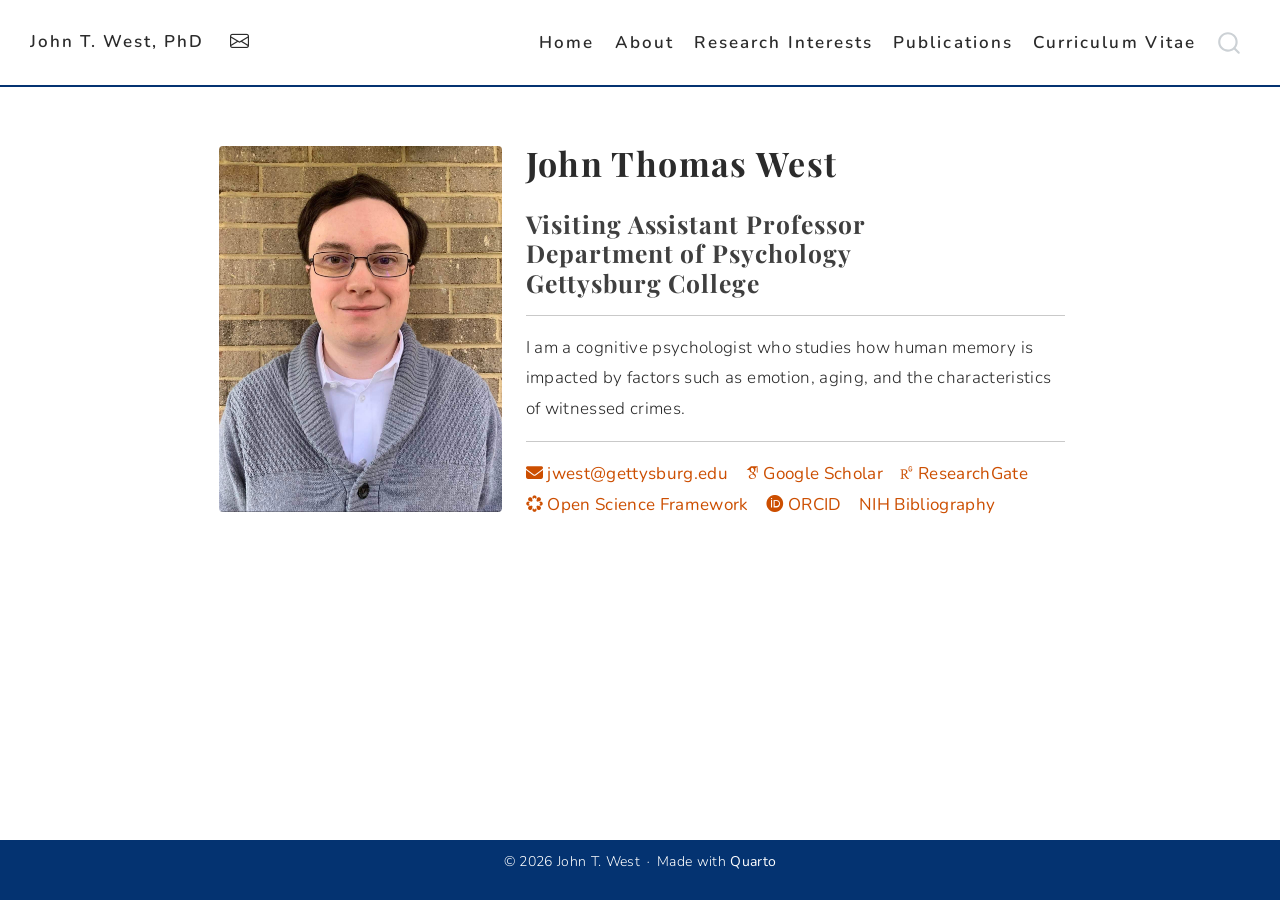
<file: docs/index.html>
<!DOCTYPE html>
<html xmlns="http://www.w3.org/1999/xhtml" lang="en" xml:lang="en"><head>

<meta charset="utf-8">
<meta name="generator" content="quarto-1.10.18">

<meta name="viewport" content="width=device-width, initial-scale=1.0, user-scalable=yes">


<title>John T. West, PhD</title>
<style>
/* Default styles provided by pandoc.
** See https://pandoc.org/MANUAL.html#variables-for-html for config info.
*/
span.smallcaps{font-variant: small-caps;}
div.columns{display: flex; gap: 1.5em;}
div.column{flex: auto;}
@media screen {
div.columns{gap: min(4vw, 1.5em);}
div.column{overflow-x: auto;}
}
div.hanging-indent{margin-left: 1.5em; text-indent: -1.5em;}
ul.task-list{list-style: none;}
ul.task-list li input[type="checkbox"] {
  width: 0.8em;
  margin: 0 0.8em 0.2em -1em; /* quarto-specific, see https://github.com/quarto-dev/quarto-cli/issues/4556 */ 
  vertical-align: middle;
}
</style>


<script src="site_libs/quarto-nav/quarto-nav.js"></script>
<script src="site_libs/quarto-nav/headroom.min.js"></script>
<script src="site_libs/clipboard/clipboard.min.js"></script>
<script src="site_libs/quarto-search/autocomplete.umd.js"></script>
<script src="site_libs/quarto-search/fuse.min.js"></script>
<script src="site_libs/quarto-search/quarto-search.js"></script>
<meta name="quarto:offset" content="./">
<script src="site_libs/quarto-html/quarto.js" type="module"></script>
<script src="site_libs/quarto-html/tabsets/tabsets.js" type="module"></script>
<script src="site_libs/quarto-html/popper.min.js"></script>
<script src="site_libs/quarto-html/tippy.umd.min.js"></script>
<script src="site_libs/quarto-html/anchor.min.js"></script>
<link href="site_libs/quarto-html/tippy.css" rel="stylesheet">
<link href="site_libs/quarto-html/quarto-syntax-highlighting-64a204ab8560d761af7679ceaba22944.css" rel="stylesheet" id="quarto-text-highlighting-styles">
<script src="site_libs/bootstrap/bootstrap.min.js"></script>
<link href="site_libs/bootstrap/bootstrap-icons.css" rel="stylesheet">
<link href="site_libs/bootstrap/bootstrap-8e6b26d003afc90dbb8a5f164852d6d5.min.css" rel="stylesheet" append-hash="true" id="quarto-bootstrap" data-mode="light">
<link href="site_libs/quarto-contrib/fontawesome6-6.7.2/all.min.css" rel="stylesheet">
<link href="site_libs/quarto-contrib/fontawesome6-6.7.2/latex-fontsize.css" rel="stylesheet">
<link href="site_libs/quarto-contrib/academicons-1.9.4/all.css" rel="stylesheet">
<link href="site_libs/quarto-contrib/academicons-1.9.4/size.css" rel="stylesheet">
<script id="quarto-search-options" type="application/json">{
  "location": "navbar",
  "copy-button": false,
  "collapse-after": 3,
  "panel-placement": "end",
  "type": "overlay",
  "limit": 50,
  "keyboard-shortcut": [
    "f",
    "/",
    "s"
  ],
  "show-item-context": false,
  "language": {
    "search-no-results-text": "No results",
    "search-matching-documents-text": "matching documents",
    "search-copy-link-title": "Copy link to search",
    "search-hide-matches-text": "Hide additional matches",
    "search-more-match-text": "more match in this document",
    "search-more-matches-text": "more matches in this document",
    "search-clear-button-title": "Clear",
    "search-text-placeholder": "",
    "search-detached-cancel-button-title": "Cancel",
    "search-submit-button-title": "Submit",
    "search-label": "Search"
  }
}</script>


<link rel="stylesheet" href="styles.css">
</head>

<body class="nav-fixed quarto-light">

<div id="quarto-search-results"></div>
  <header id="quarto-header" class="headroom fixed-top">
    <nav class="navbar navbar-expand-lg " data-bs-theme="dark">
      <div class="navbar-container container-fluid">
      <div class="navbar-brand-container mx-auto">
    <a class="navbar-brand" href="./index.html">
    <span class="navbar-title">John T. West, PhD</span>
    </a>
  </div>
            <div id="quarto-search" class="" title="Search"></div>
          <button class="navbar-toggler" type="button" data-bs-toggle="collapse" data-bs-target="#navbarCollapse" aria-controls="navbarCollapse" role="menu" aria-expanded="false" aria-label="Toggle navigation" onclick="if (window.quartoToggleHeadroom) { window.quartoToggleHeadroom(); }">
  <span class="navbar-toggler-icon"></span>
</button>
          <div class="collapse navbar-collapse" id="navbarCollapse">
            <ul class="navbar-nav navbar-nav-scroll me-auto">
  <li class="nav-item compact">
    <a class="nav-link" href="mailto:jwest@gettysburg.edu"> <i class="bi bi-envelope" role="img">
</i> 
<span class="menu-text"></span></a>
  </li>  
</ul>
            <ul class="navbar-nav navbar-nav-scroll ms-auto">
  <li class="nav-item">
    <a class="nav-link active" href="./index.html" aria-current="page"> 
<span class="menu-text">Home</span></a>
  </li>  
  <li class="nav-item">
    <a class="nav-link" href="./about.html"> 
<span class="menu-text">About</span></a>
  </li>  
  <li class="nav-item">
    <a class="nav-link" href="./research.html"> 
<span class="menu-text">Research Interests</span></a>
  </li>  
  <li class="nav-item">
    <a class="nav-link" href="./papers.html"> 
<span class="menu-text">Publications</span></a>
  </li>  
  <li class="nav-item">
    <a class="nav-link" href="./cv/Curriculum Vitae - John West.pdf" target="_blank"> 
<span class="menu-text">Curriculum Vitae</span></a>
  </li>  
</ul>
          </div> <!-- /navcollapse -->
            <div class="quarto-navbar-tools">
</div>
      </div> <!-- /container-fluid -->
    </nav>
</header>
<!-- content -->
<div id="quarto-content" class="quarto-container page-columns page-rows-contents page-layout-full page-navbar">
<!-- sidebar -->
<!-- margin-sidebar -->
    
<!-- main -->
<main class="content page-columns page-full column-body" id="quarto-document-content"><header id="title-block-header" class="quarto-title-block"></header>




<div class="column-page">
<div class="quarto-layout-panel" data-layout="[35, 65]" style="align-items: flex-start; gap: 2rem; padding: 1.5rem 0 0 0;">
<div class="quarto-layout-row">
<div class="quarto-layout-cell" style="flex-basis: 35.0%;justify-content: center;">
<p><img src="img/John West professional photo - 2021.jpg" class="img-fluid" style="border-radius: 4px; width: 100%;"></p>
</div>
<section id="john-thomas-west" class="level1 index-text quarto-layout-cell" style="flex-basis: 65.0%;justify-content: flex-start;">
<h1>John Thomas West</h1>
<section id="visiting-assistant-professor-department-of-psychology-gettysburg-college" class="level3">
<h3 class="anchored" data-anchor-id="visiting-assistant-professor-department-of-psychology-gettysburg-college">Visiting Assistant Professor <br> Department of Psychology <br> Gettysburg College</h3>
<hr>
<p>I am a cognitive psychologist who studies how human memory is impacted by factors such as emotion, aging, and the characteristics of witnessed crimes.</p>
<hr>
<p><a href="jwest@gettysburg.edu"><i class="fa-solid fa-envelope" aria-label="envelope"></i> jwest@gettysburg.edu</a> &nbsp;&nbsp; <a href="https://scholar.google.com/citations?user=9eNo6HQAAAAJ&amp;hl=en" target="_blank"><i class="ai  ai-google-scholar" aria-label="google-scholar"></i> Google Scholar</a> &nbsp;&nbsp; <a href="https://www.researchgate.net/profile/John-West-17" target="_blank"><i class="ai  ai-researchgate" aria-label="researchgate"></i> ResearchGate</a> &nbsp;&nbsp; <br> <a href="https://osf.io/fk4ys/" target="_blank"><i class="ai  ai-osf" aria-label="osf"></i> Open Science Framework</a> &nbsp;&nbsp; <a href="https://orcid.org/0000-0003-2350-1724" target="_blank"><i class="fa-brands fa-orcid" aria-label="orcid"></i> ORCID</a> &nbsp;&nbsp; <a href="https://www.ncbi.nlm.nih.gov/myncbi/john.west.8/bibliography/public/" target="_blank">NIH Bibliography</a></p>
</section>
</section>
</div>
</div>
</div>



</main> <!-- /main -->
<script id="quarto-html-after-body" type="application/javascript">
  window.document.addEventListener("DOMContentLoaded", function (event) {
    const icon = "";
    const anchorJS = new window.AnchorJS();
    anchorJS.options = {
      placement: 'right',
      icon: icon
    };
    anchorJS.add('.anchored');
    const isCodeAnnotation = (el) => {
      for (const clz of el.classList) {
        if (clz.startsWith('code-annotation-')) {                     
          return true;
        }
      }
      return false;
    }
    const onCopySuccess = function(e) {
      // button target
      const button = e.trigger;
      // don't keep focus
      button.blur();
      // flash "checked"
      button.classList.add('code-copy-button-checked');
      var currentTitle = button.getAttribute("title");
      button.setAttribute("title", "Copied!");
      let tooltip;
      if (window.bootstrap) {
        button.setAttribute("data-bs-toggle", "tooltip");
        button.setAttribute("data-bs-placement", "left");
        button.setAttribute("data-bs-title", "Copied!");
        tooltip = new bootstrap.Tooltip(button, 
          { trigger: "manual", 
            customClass: "code-copy-button-tooltip",
            offset: [0, -8]});
        tooltip.show();    
      }
      setTimeout(function() {
        if (tooltip) {
          tooltip.hide();
          button.removeAttribute("data-bs-title");
          button.removeAttribute("data-bs-toggle");
          button.removeAttribute("data-bs-placement");
        }
        button.setAttribute("title", currentTitle);
        button.classList.remove('code-copy-button-checked');
      }, 1000);
      // clear code selection
      e.clearSelection();
    }
    const getTextToCopy = function(trigger) {
      const outerScaffold = trigger.parentElement.cloneNode(true);
      const codeEl = outerScaffold.querySelector('code');
      for (const childEl of codeEl.children) {
        if (isCodeAnnotation(childEl)) {
          childEl.remove();
        }
      }
      return codeEl.innerText;
    }
    const clipboard = new window.ClipboardJS('.code-copy-button:not([data-in-quarto-modal])', {
      text: getTextToCopy
    });
    clipboard.on('success', onCopySuccess);
    if (window.document.getElementById('quarto-embedded-source-code-modal')) {
      const clipboardModal = new window.ClipboardJS('.code-copy-button[data-in-quarto-modal]', {
        text: getTextToCopy,
        container: window.document.getElementById('quarto-embedded-source-code-modal')
      });
      clipboardModal.on('success', onCopySuccess);
    }
      var localhostRegex = new RegExp(/^(?:http|https):\/\/localhost\:?[0-9]*\//);
      var mailtoRegex = new RegExp(/^mailto:/);
        var filterRegex = new RegExp('/' + window.location.host + '/');
      var isInternal = (href) => {
          return filterRegex.test(href) || localhostRegex.test(href) || mailtoRegex.test(href);
      }
      // Inspect non-navigation links and adorn them if external
     var links = window.document.querySelectorAll('a[href]:not(.nav-link):not(.navbar-brand):not(.toc-action):not(.sidebar-link):not(.sidebar-item-toggle):not(.pagination-link):not(.no-external):not([aria-hidden]):not(.dropdown-item):not(.quarto-navigation-tool):not(.about-link)');
      for (var i=0; i<links.length; i++) {
        const link = links[i];
        if (!isInternal(link.href)) {
          // undo the damage that might have been done by quarto-nav.js in the case of
          // links that we want to consider external
          if (link.dataset.originalHref !== undefined) {
            link.href = link.dataset.originalHref;
          }
        }
      }
    function tippyHover(el, contentFn, onTriggerFn, onUntriggerFn) {
      const config = {
        allowHTML: true,
        maxWidth: 500,
        delay: 100,
        arrow: false,
        appendTo: function(el) {
            return el.parentElement;
        },
        interactive: true,
        interactiveBorder: 10,
        theme: 'quarto',
        placement: 'bottom-start',
      };
      if (contentFn) {
        config.content = contentFn;
      }
      if (onTriggerFn) {
        config.onTrigger = onTriggerFn;
      }
      if (onUntriggerFn) {
        config.onUntrigger = onUntriggerFn;
      }
      window.tippy(el, config); 
    }
    const noterefs = window.document.querySelectorAll('a[role="doc-noteref"]');
    for (var i=0; i<noterefs.length; i++) {
      const ref = noterefs[i];
      tippyHover(ref, function() {
        // use id or data attribute instead here
        let href = ref.getAttribute('data-footnote-href') || ref.getAttribute('href');
        try { href = new URL(href).hash; } catch {}
        const id = href.replace(/^#\/?/, "");
        const note = window.document.getElementById(id);
        if (note) {
          return note.innerHTML;
        } else {
          return "";
        }
      });
    }
    const xrefs = window.document.querySelectorAll('a.quarto-xref');
    const processXRef = (id, note) => {
      // Strip column container classes
      const stripColumnClz = (el) => {
        el.classList.remove("page-full", "page-columns");
        if (el.children) {
          for (const child of el.children) {
            stripColumnClz(child);
          }
        }
      }
      stripColumnClz(note)
      if (id === null || id.startsWith('sec-')) {
        // Special case sections, only their first couple elements
        const container = document.createElement("div");
        if (note.children && note.children.length > 2) {
          container.appendChild(note.children[0].cloneNode(true));
          for (let i = 1; i < note.children.length; i++) {
            const child = note.children[i];
            if (child.tagName === "P" && child.innerText === "") {
              continue;
            } else {
              container.appendChild(child.cloneNode(true));
              break;
            }
          }
          if (window.Quarto?.typesetMath) {
            window.Quarto.typesetMath(container);
          }
          return container.innerHTML
        } else {
          if (window.Quarto?.typesetMath) {
            window.Quarto.typesetMath(note);
          }
          return note.innerHTML;
        }
      } else {
        // Remove any anchor links if they are present
        const anchorLink = note.querySelector('a.anchorjs-link');
        if (anchorLink) {
          anchorLink.remove();
        }
        if (window.Quarto?.typesetMath) {
          window.Quarto.typesetMath(note);
        }
        if (note.classList.contains("callout")) {
          return note.outerHTML;
        } else {
          return note.innerHTML;
        }
      }
    }
    for (var i=0; i<xrefs.length; i++) {
      const xref = xrefs[i];
      tippyHover(xref, undefined, function(instance) {
        instance.disable();
        let url = xref.getAttribute('href');
        let hash = undefined; 
        if (url.startsWith('#')) {
          hash = url;
        } else {
          try { hash = new URL(url).hash; } catch {}
        }
        if (hash) {
          const id = hash.replace(/^#\/?/, "");
          const note = window.document.getElementById(id);
          if (note !== null) {
            try {
              const html = processXRef(id, note.cloneNode(true));
              instance.setContent(html);
            } finally {
              instance.enable();
              instance.show();
            }
          } else {
            // See if we can fetch this
            fetch(url.split('#')[0])
            .then(res => res.text())
            .then(html => {
              const parser = new DOMParser();
              const htmlDoc = parser.parseFromString(html, "text/html");
              const note = htmlDoc.getElementById(id);
              if (note !== null) {
                const html = processXRef(id, note);
                instance.setContent(html);
              } 
            }).finally(() => {
              instance.enable();
              instance.show();
            });
          }
        } else {
          // See if we can fetch a full url (with no hash to target)
          // This is a special case and we should probably do some content thinning / targeting
          fetch(url)
          .then(res => res.text())
          .then(html => {
            const parser = new DOMParser();
            const htmlDoc = parser.parseFromString(html, "text/html");
            const note = htmlDoc.querySelector('main.content');
            if (note !== null) {
              // This should only happen for chapter cross references
              // (since there is no id in the URL)
              // remove the first header
              if (note.children.length > 0 && note.children[0].tagName === "HEADER") {
                note.children[0].remove();
              }
              const html = processXRef(null, note);
              instance.setContent(html);
            } 
          }).finally(() => {
            instance.enable();
            instance.show();
          });
        }
      }, function(instance) {
      });
    }
        let selectedAnnoteEl;
        const selectorForAnnotation = ( cell, annotation) => {
          let cellAttr = 'data-code-cell="' + cell + '"';
          let lineAttr = 'data-code-annotation="' +  annotation + '"';
          const selector = 'span[' + cellAttr + '][' + lineAttr + ']';
          return selector;
        }
        const selectCodeLines = (annoteEl) => {
          const doc = window.document;
          const targetCell = annoteEl.getAttribute("data-target-cell");
          const targetAnnotation = annoteEl.getAttribute("data-target-annotation");
          const annoteSpan = window.document.querySelector(selectorForAnnotation(targetCell, targetAnnotation));
          const lines = annoteSpan.getAttribute("data-code-lines").split(",");
          const lineIds = lines.map((line) => {
            return targetCell + "-" + line;
          })
          let top = null;
          let height = null;
          let parent = null;
          if (lineIds.length > 0) {
              //compute the position of the single el (top and bottom and make a div)
              const el = window.document.getElementById(lineIds[0]);
              top = el.offsetTop;
              height = el.offsetHeight;
              parent = el.parentElement.parentElement;
            if (lineIds.length > 1) {
              const lastEl = window.document.getElementById(lineIds[lineIds.length - 1]);
              const bottom = lastEl.offsetTop + lastEl.offsetHeight;
              height = bottom - top;
            }
            if (top !== null && height !== null && parent !== null) {
              // cook up a div (if necessary) and position it 
              let div = window.document.getElementById("code-annotation-line-highlight");
              if (div === null) {
                div = window.document.createElement("div");
                div.setAttribute("id", "code-annotation-line-highlight");
                div.style.position = 'absolute';
                parent.appendChild(div);
              }
              div.style.top = top - 2 + "px";
              div.style.height = height + 4 + "px";
              div.style.left = 0;
              let gutterDiv = window.document.getElementById("code-annotation-line-highlight-gutter");
              if (gutterDiv === null) {
                gutterDiv = window.document.createElement("div");
                gutterDiv.setAttribute("id", "code-annotation-line-highlight-gutter");
                gutterDiv.style.position = 'absolute';
                const codeCell = window.document.getElementById(targetCell);
                const gutter = codeCell.querySelector('.code-annotation-gutter');
                gutter.appendChild(gutterDiv);
              }
              gutterDiv.style.top = top - 2 + "px";
              gutterDiv.style.height = height + 4 + "px";
            }
            selectedAnnoteEl = annoteEl;
          }
        };
        const unselectCodeLines = () => {
          const elementsIds = ["code-annotation-line-highlight", "code-annotation-line-highlight-gutter"];
          elementsIds.forEach((elId) => {
            const div = window.document.getElementById(elId);
            if (div) {
              div.remove();
            }
          });
          selectedAnnoteEl = undefined;
        };
          // Handle positioning of the toggle
      window.addEventListener(
        "resize",
        throttle(() => {
          elRect = undefined;
          if (selectedAnnoteEl) {
            selectCodeLines(selectedAnnoteEl);
          }
        }, 10)
      );
      function throttle(fn, ms) {
      let throttle = false;
      let timer;
        return (...args) => {
          if(!throttle) { // first call gets through
              fn.apply(this, args);
              throttle = true;
          } else { // all the others get throttled
              if(timer) clearTimeout(timer); // cancel #2
              timer = setTimeout(() => {
                fn.apply(this, args);
                timer = throttle = false;
              }, ms);
          }
        };
      }
        // Attach click handler to the DT
        const annoteDls = window.document.querySelectorAll('dt[data-target-cell]');
        for (const annoteDlNode of annoteDls) {
          annoteDlNode.addEventListener('click', (event) => {
            const clickedEl = event.target;
            if (clickedEl !== selectedAnnoteEl) {
              unselectCodeLines();
              const activeEl = window.document.querySelector('dt[data-target-cell].code-annotation-active');
              if (activeEl) {
                activeEl.classList.remove('code-annotation-active');
              }
              selectCodeLines(clickedEl);
              clickedEl.classList.add('code-annotation-active');
            } else {
              // Unselect the line
              unselectCodeLines();
              clickedEl.classList.remove('code-annotation-active');
            }
          });
        }
    const findCites = (el) => {
      const parentEl = el.parentElement;
      if (parentEl) {
        const cites = parentEl.dataset.cites;
        if (cites) {
          return {
            el,
            cites: cites.split(' ')
          };
        } else {
          return findCites(el.parentElement)
        }
      } else {
        return undefined;
      }
    };
    var bibliorefs = window.document.querySelectorAll('a[role="doc-biblioref"]');
    for (var i=0; i<bibliorefs.length; i++) {
      const ref = bibliorefs[i];
      const citeInfo = findCites(ref);
      if (citeInfo) {
        tippyHover(citeInfo.el, function() {
          var popup = window.document.createElement('div');
          citeInfo.cites.forEach(function(cite) {
            var citeDiv = window.document.createElement('div');
            citeDiv.classList.add('hanging-indent');
            citeDiv.classList.add('csl-entry');
            var biblioDiv = window.document.getElementById('ref-' + cite);
            if (biblioDiv) {
              citeDiv.innerHTML = biblioDiv.innerHTML;
            }
            popup.appendChild(citeDiv);
          });
          return popup.innerHTML;
        });
      }
    }
  });
  </script>
</div> <!-- /content -->
<footer class="footer">
  <div class="nav-footer">
    <div class="nav-footer-left">
      &nbsp;
    </div>   
    <div class="nav-footer-center">
<p>© 2026 John T. West ∙ Made with <a href="https://quarto.org" target="_blank">Quarto</a></p>
</div>
    <div class="nav-footer-right">
      &nbsp;
    </div>
  </div>
</footer>




</body></html>
</file>
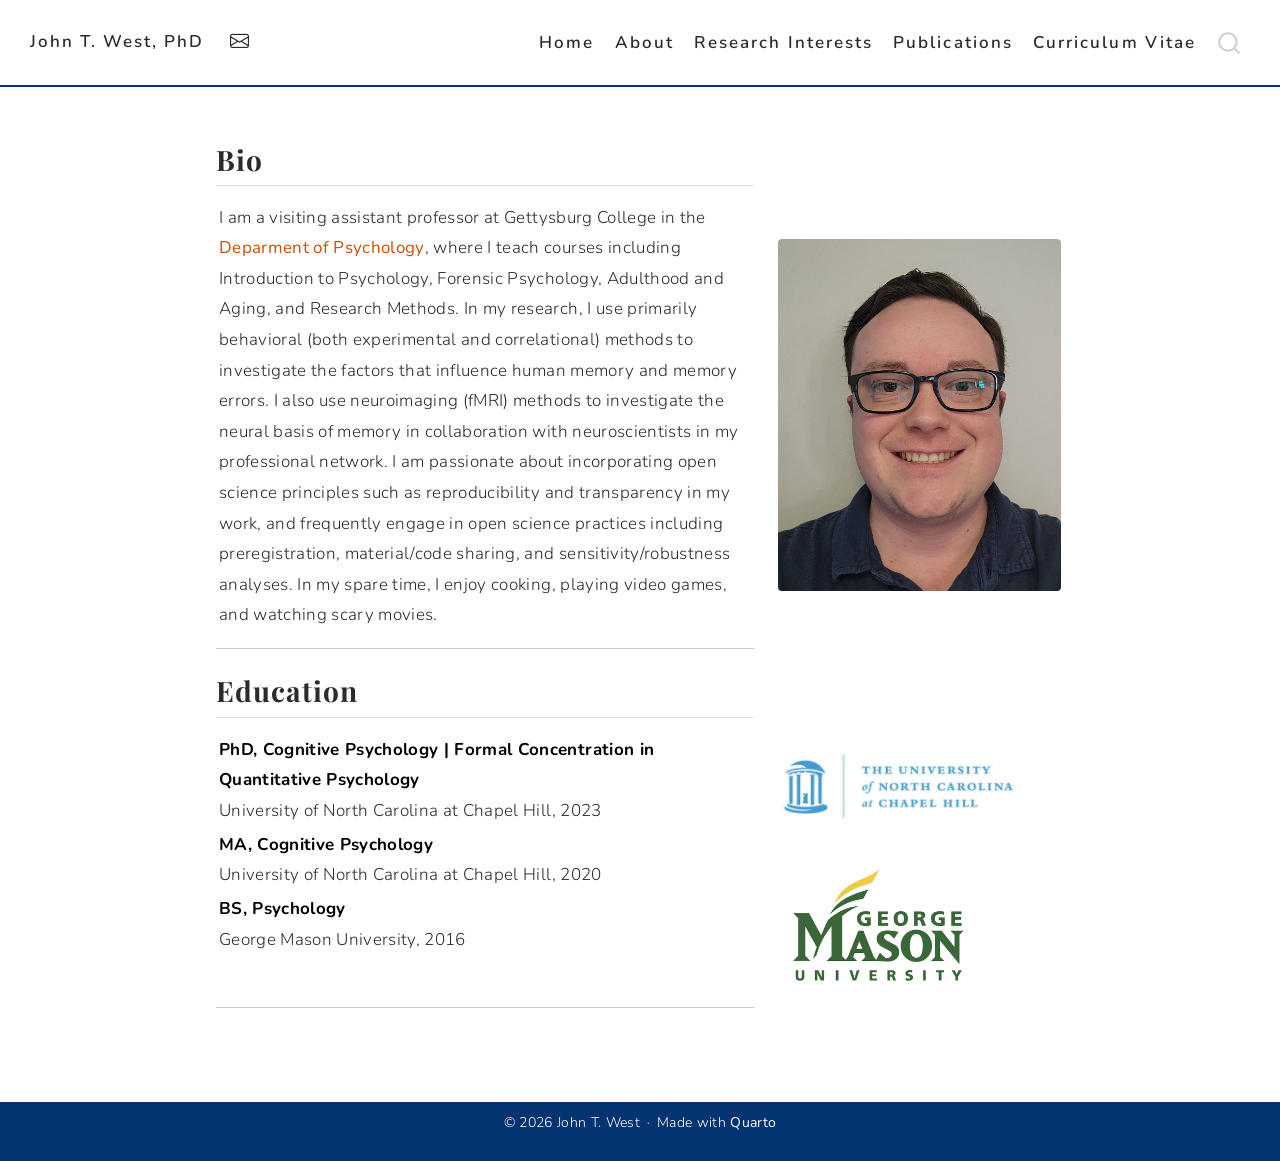
<file: docs/about.html>
<!DOCTYPE html>
<html xmlns="http://www.w3.org/1999/xhtml" lang="en" xml:lang="en"><head>

<meta charset="utf-8">
<meta name="generator" content="quarto-1.10.18">

<meta name="viewport" content="width=device-width, initial-scale=1.0, user-scalable=yes">


<title>about – John T. West, PhD</title>
<style>
/* Default styles provided by pandoc.
** See https://pandoc.org/MANUAL.html#variables-for-html for config info.
*/
span.smallcaps{font-variant: small-caps;}
div.columns{display: flex; gap: 1.5em;}
div.column{flex: auto;}
@media screen {
div.columns{gap: min(4vw, 1.5em);}
div.column{overflow-x: auto;}
}
div.hanging-indent{margin-left: 1.5em; text-indent: -1.5em;}
ul.task-list{list-style: none;}
ul.task-list li input[type="checkbox"] {
  width: 0.8em;
  margin: 0 0.8em 0.2em -1em; /* quarto-specific, see https://github.com/quarto-dev/quarto-cli/issues/4556 */ 
  vertical-align: middle;
}
</style>


<script src="site_libs/quarto-nav/quarto-nav.js"></script>
<script src="site_libs/quarto-nav/headroom.min.js"></script>
<script src="site_libs/clipboard/clipboard.min.js"></script>
<script src="site_libs/quarto-search/autocomplete.umd.js"></script>
<script src="site_libs/quarto-search/fuse.min.js"></script>
<script src="site_libs/quarto-search/quarto-search.js"></script>
<meta name="quarto:offset" content="./">
<script src="site_libs/quarto-html/quarto.js" type="module"></script>
<script src="site_libs/quarto-html/tabsets/tabsets.js" type="module"></script>
<script src="site_libs/quarto-html/popper.min.js"></script>
<script src="site_libs/quarto-html/tippy.umd.min.js"></script>
<script src="site_libs/quarto-html/anchor.min.js"></script>
<link href="site_libs/quarto-html/tippy.css" rel="stylesheet">
<link href="site_libs/quarto-html/quarto-syntax-highlighting-64a204ab8560d761af7679ceaba22944.css" rel="stylesheet" id="quarto-text-highlighting-styles">
<script src="site_libs/bootstrap/bootstrap.min.js"></script>
<link href="site_libs/bootstrap/bootstrap-icons.css" rel="stylesheet">
<link href="site_libs/bootstrap/bootstrap-8e6b26d003afc90dbb8a5f164852d6d5.min.css" rel="stylesheet" append-hash="true" id="quarto-bootstrap" data-mode="light">
<script id="quarto-search-options" type="application/json">{
  "location": "navbar",
  "copy-button": false,
  "collapse-after": 3,
  "panel-placement": "end",
  "type": "overlay",
  "limit": 50,
  "keyboard-shortcut": [
    "f",
    "/",
    "s"
  ],
  "show-item-context": false,
  "language": {
    "search-no-results-text": "No results",
    "search-matching-documents-text": "matching documents",
    "search-copy-link-title": "Copy link to search",
    "search-hide-matches-text": "Hide additional matches",
    "search-more-match-text": "more match in this document",
    "search-more-matches-text": "more matches in this document",
    "search-clear-button-title": "Clear",
    "search-text-placeholder": "",
    "search-detached-cancel-button-title": "Cancel",
    "search-submit-button-title": "Submit",
    "search-label": "Search"
  }
}</script>


<link rel="stylesheet" href="styles.css">
<link rel="stylesheet" href="about.css">
</head>

<body class="nav-fixed quarto-light">

<div id="quarto-search-results"></div>
  <header id="quarto-header" class="headroom fixed-top">
    <nav class="navbar navbar-expand-lg " data-bs-theme="dark">
      <div class="navbar-container container-fluid">
      <div class="navbar-brand-container mx-auto">
    <a class="navbar-brand" href="./index.html">
    <span class="navbar-title">John T. West, PhD</span>
    </a>
  </div>
            <div id="quarto-search" class="" title="Search"></div>
          <button class="navbar-toggler" type="button" data-bs-toggle="collapse" data-bs-target="#navbarCollapse" aria-controls="navbarCollapse" role="menu" aria-expanded="false" aria-label="Toggle navigation" onclick="if (window.quartoToggleHeadroom) { window.quartoToggleHeadroom(); }">
  <span class="navbar-toggler-icon"></span>
</button>
          <div class="collapse navbar-collapse" id="navbarCollapse">
            <ul class="navbar-nav navbar-nav-scroll me-auto">
  <li class="nav-item compact">
    <a class="nav-link" href="mailto:jwest@gettysburg.edu"> <i class="bi bi-envelope" role="img">
</i> 
<span class="menu-text"></span></a>
  </li>  
</ul>
            <ul class="navbar-nav navbar-nav-scroll ms-auto">
  <li class="nav-item">
    <a class="nav-link" href="./index.html"> 
<span class="menu-text">Home</span></a>
  </li>  
  <li class="nav-item">
    <a class="nav-link active" href="./about.html" aria-current="page"> 
<span class="menu-text">About</span></a>
  </li>  
  <li class="nav-item">
    <a class="nav-link" href="./research.html"> 
<span class="menu-text">Research Interests</span></a>
  </li>  
  <li class="nav-item">
    <a class="nav-link" href="./papers.html"> 
<span class="menu-text">Publications</span></a>
  </li>  
  <li class="nav-item">
    <a class="nav-link" href="./cv/Curriculum Vitae - John West.pdf" target="_blank"> 
<span class="menu-text">Curriculum Vitae</span></a>
  </li>  
</ul>
          </div> <!-- /navcollapse -->
            <div class="quarto-navbar-tools">
</div>
      </div> <!-- /container-fluid -->
    </nav>
</header>
<!-- content -->
<div id="quarto-content" class="quarto-container page-columns page-rows-contents page-layout-full page-navbar">
<!-- sidebar -->
<!-- margin-sidebar -->
    
<!-- main -->
<main class="content page-columns page-full column-body" id="quarto-document-content"><header id="title-block-header" class="quarto-title-block"></header>




<div class="column-page">
<div class="quarto-layout-panel" style="align-items: flex-start; gap: 2rem; padding: 1.5rem 0 0 0;" data-layout="[65, 35]">
<div class="quarto-layout-row">
<section id="bio" class="level2 bio-text quarto-layout-cell" style="flex-basis: 65.0%;justify-content: flex-start;">
<h2 class="anchored" data-anchor-id="bio">Bio</h2>
<p>I am a visiting assistant professor at Gettysburg College in the <a href="https://www.gettysburg.edu/academic-programs/psychology/" target="_blank">Deparment of Psychology</a>, where I teach courses including Introduction to Psychology, Forensic Psychology, Adulthood and Aging, and Research Methods. In my research, I use primarily behavioral (both experimental and correlational) methods to investigate the factors that influence human memory and memory errors. I also use neuroimaging (fMRI) methods to investigate the neural basis of memory in collaboration with neuroscientists in my professional network. I am passionate about incorporating open science principles such as reproducibility and transparency in my work, and frequently engage in open science practices including preregistration, material/code sharing, and sensitivity/robustness analyses. In my spare time, I enjoy cooking, playing video games, and watching scary movies.</p>
<hr>
</section>
<div class="quarto-layout-cell" style="flex-basis: 35.0%;justify-content: center;">
<p><img src="img/Gettysburg ID photo.jpg" class="img-fluid" style="border-radius: 4px; width: 100%; margin-top: 5.5rem;"></p>
</div>
</div>
</div>
<div class="quarto-layout-panel" style="align-items: flex-start; gap: 2rem; padding: 1.5rem 0 0 0;" data-layout="[65, 35]">
<div class="quarto-layout-row">
<section id="education" class="level2 quarto-layout-cell" style="flex-basis: 65.0%;justify-content: flex-start;">
<h2 class="anchored" data-anchor-id="education">Education</h2>
<p><strong>PhD, Cognitive Psychology | Formal Concentration in <br>Quantitative Psychology</strong> <br>University of North Carolina at Chapel Hill, 2023</p>
<p><strong>MA, Cognitive Psychology</strong> <br>University of North Carolina at Chapel Hill, 2020</p>
<p><strong>BS, Psychology</strong> <br>George Mason University, 2016</p>
<p><br></p>
<hr>
</section>
<div class="quarto-layout-cell" style="flex-basis: 35.0%;justify-content: center;">
<p><img src="img/UNC logo snipped.jpg" class="img-fluid" style="width: 85%; margin-top: -3rem;"></p>
<p><img src="img/GMU logo.png" class="img-fluid" style="width: 70%;"></p>
</div>
</div>
</div>
</div>



</main> <!-- /main -->
<script id="quarto-html-after-body" type="application/javascript">
  window.document.addEventListener("DOMContentLoaded", function (event) {
    const icon = "";
    const anchorJS = new window.AnchorJS();
    anchorJS.options = {
      placement: 'right',
      icon: icon
    };
    anchorJS.add('.anchored');
    const isCodeAnnotation = (el) => {
      for (const clz of el.classList) {
        if (clz.startsWith('code-annotation-')) {                     
          return true;
        }
      }
      return false;
    }
    const onCopySuccess = function(e) {
      // button target
      const button = e.trigger;
      // don't keep focus
      button.blur();
      // flash "checked"
      button.classList.add('code-copy-button-checked');
      var currentTitle = button.getAttribute("title");
      button.setAttribute("title", "Copied!");
      let tooltip;
      if (window.bootstrap) {
        button.setAttribute("data-bs-toggle", "tooltip");
        button.setAttribute("data-bs-placement", "left");
        button.setAttribute("data-bs-title", "Copied!");
        tooltip = new bootstrap.Tooltip(button, 
          { trigger: "manual", 
            customClass: "code-copy-button-tooltip",
            offset: [0, -8]});
        tooltip.show();    
      }
      setTimeout(function() {
        if (tooltip) {
          tooltip.hide();
          button.removeAttribute("data-bs-title");
          button.removeAttribute("data-bs-toggle");
          button.removeAttribute("data-bs-placement");
        }
        button.setAttribute("title", currentTitle);
        button.classList.remove('code-copy-button-checked');
      }, 1000);
      // clear code selection
      e.clearSelection();
    }
    const getTextToCopy = function(trigger) {
      const outerScaffold = trigger.parentElement.cloneNode(true);
      const codeEl = outerScaffold.querySelector('code');
      for (const childEl of codeEl.children) {
        if (isCodeAnnotation(childEl)) {
          childEl.remove();
        }
      }
      return codeEl.innerText;
    }
    const clipboard = new window.ClipboardJS('.code-copy-button:not([data-in-quarto-modal])', {
      text: getTextToCopy
    });
    clipboard.on('success', onCopySuccess);
    if (window.document.getElementById('quarto-embedded-source-code-modal')) {
      const clipboardModal = new window.ClipboardJS('.code-copy-button[data-in-quarto-modal]', {
        text: getTextToCopy,
        container: window.document.getElementById('quarto-embedded-source-code-modal')
      });
      clipboardModal.on('success', onCopySuccess);
    }
      var localhostRegex = new RegExp(/^(?:http|https):\/\/localhost\:?[0-9]*\//);
      var mailtoRegex = new RegExp(/^mailto:/);
        var filterRegex = new RegExp('/' + window.location.host + '/');
      var isInternal = (href) => {
          return filterRegex.test(href) || localhostRegex.test(href) || mailtoRegex.test(href);
      }
      // Inspect non-navigation links and adorn them if external
     var links = window.document.querySelectorAll('a[href]:not(.nav-link):not(.navbar-brand):not(.toc-action):not(.sidebar-link):not(.sidebar-item-toggle):not(.pagination-link):not(.no-external):not([aria-hidden]):not(.dropdown-item):not(.quarto-navigation-tool):not(.about-link)');
      for (var i=0; i<links.length; i++) {
        const link = links[i];
        if (!isInternal(link.href)) {
          // undo the damage that might have been done by quarto-nav.js in the case of
          // links that we want to consider external
          if (link.dataset.originalHref !== undefined) {
            link.href = link.dataset.originalHref;
          }
        }
      }
    function tippyHover(el, contentFn, onTriggerFn, onUntriggerFn) {
      const config = {
        allowHTML: true,
        maxWidth: 500,
        delay: 100,
        arrow: false,
        appendTo: function(el) {
            return el.parentElement;
        },
        interactive: true,
        interactiveBorder: 10,
        theme: 'quarto',
        placement: 'bottom-start',
      };
      if (contentFn) {
        config.content = contentFn;
      }
      if (onTriggerFn) {
        config.onTrigger = onTriggerFn;
      }
      if (onUntriggerFn) {
        config.onUntrigger = onUntriggerFn;
      }
      window.tippy(el, config); 
    }
    const noterefs = window.document.querySelectorAll('a[role="doc-noteref"]');
    for (var i=0; i<noterefs.length; i++) {
      const ref = noterefs[i];
      tippyHover(ref, function() {
        // use id or data attribute instead here
        let href = ref.getAttribute('data-footnote-href') || ref.getAttribute('href');
        try { href = new URL(href).hash; } catch {}
        const id = href.replace(/^#\/?/, "");
        const note = window.document.getElementById(id);
        if (note) {
          return note.innerHTML;
        } else {
          return "";
        }
      });
    }
    const xrefs = window.document.querySelectorAll('a.quarto-xref');
    const processXRef = (id, note) => {
      // Strip column container classes
      const stripColumnClz = (el) => {
        el.classList.remove("page-full", "page-columns");
        if (el.children) {
          for (const child of el.children) {
            stripColumnClz(child);
          }
        }
      }
      stripColumnClz(note)
      if (id === null || id.startsWith('sec-')) {
        // Special case sections, only their first couple elements
        const container = document.createElement("div");
        if (note.children && note.children.length > 2) {
          container.appendChild(note.children[0].cloneNode(true));
          for (let i = 1; i < note.children.length; i++) {
            const child = note.children[i];
            if (child.tagName === "P" && child.innerText === "") {
              continue;
            } else {
              container.appendChild(child.cloneNode(true));
              break;
            }
          }
          if (window.Quarto?.typesetMath) {
            window.Quarto.typesetMath(container);
          }
          return container.innerHTML
        } else {
          if (window.Quarto?.typesetMath) {
            window.Quarto.typesetMath(note);
          }
          return note.innerHTML;
        }
      } else {
        // Remove any anchor links if they are present
        const anchorLink = note.querySelector('a.anchorjs-link');
        if (anchorLink) {
          anchorLink.remove();
        }
        if (window.Quarto?.typesetMath) {
          window.Quarto.typesetMath(note);
        }
        if (note.classList.contains("callout")) {
          return note.outerHTML;
        } else {
          return note.innerHTML;
        }
      }
    }
    for (var i=0; i<xrefs.length; i++) {
      const xref = xrefs[i];
      tippyHover(xref, undefined, function(instance) {
        instance.disable();
        let url = xref.getAttribute('href');
        let hash = undefined; 
        if (url.startsWith('#')) {
          hash = url;
        } else {
          try { hash = new URL(url).hash; } catch {}
        }
        if (hash) {
          const id = hash.replace(/^#\/?/, "");
          const note = window.document.getElementById(id);
          if (note !== null) {
            try {
              const html = processXRef(id, note.cloneNode(true));
              instance.setContent(html);
            } finally {
              instance.enable();
              instance.show();
            }
          } else {
            // See if we can fetch this
            fetch(url.split('#')[0])
            .then(res => res.text())
            .then(html => {
              const parser = new DOMParser();
              const htmlDoc = parser.parseFromString(html, "text/html");
              const note = htmlDoc.getElementById(id);
              if (note !== null) {
                const html = processXRef(id, note);
                instance.setContent(html);
              } 
            }).finally(() => {
              instance.enable();
              instance.show();
            });
          }
        } else {
          // See if we can fetch a full url (with no hash to target)
          // This is a special case and we should probably do some content thinning / targeting
          fetch(url)
          .then(res => res.text())
          .then(html => {
            const parser = new DOMParser();
            const htmlDoc = parser.parseFromString(html, "text/html");
            const note = htmlDoc.querySelector('main.content');
            if (note !== null) {
              // This should only happen for chapter cross references
              // (since there is no id in the URL)
              // remove the first header
              if (note.children.length > 0 && note.children[0].tagName === "HEADER") {
                note.children[0].remove();
              }
              const html = processXRef(null, note);
              instance.setContent(html);
            } 
          }).finally(() => {
            instance.enable();
            instance.show();
          });
        }
      }, function(instance) {
      });
    }
        let selectedAnnoteEl;
        const selectorForAnnotation = ( cell, annotation) => {
          let cellAttr = 'data-code-cell="' + cell + '"';
          let lineAttr = 'data-code-annotation="' +  annotation + '"';
          const selector = 'span[' + cellAttr + '][' + lineAttr + ']';
          return selector;
        }
        const selectCodeLines = (annoteEl) => {
          const doc = window.document;
          const targetCell = annoteEl.getAttribute("data-target-cell");
          const targetAnnotation = annoteEl.getAttribute("data-target-annotation");
          const annoteSpan = window.document.querySelector(selectorForAnnotation(targetCell, targetAnnotation));
          const lines = annoteSpan.getAttribute("data-code-lines").split(",");
          const lineIds = lines.map((line) => {
            return targetCell + "-" + line;
          })
          let top = null;
          let height = null;
          let parent = null;
          if (lineIds.length > 0) {
              //compute the position of the single el (top and bottom and make a div)
              const el = window.document.getElementById(lineIds[0]);
              top = el.offsetTop;
              height = el.offsetHeight;
              parent = el.parentElement.parentElement;
            if (lineIds.length > 1) {
              const lastEl = window.document.getElementById(lineIds[lineIds.length - 1]);
              const bottom = lastEl.offsetTop + lastEl.offsetHeight;
              height = bottom - top;
            }
            if (top !== null && height !== null && parent !== null) {
              // cook up a div (if necessary) and position it 
              let div = window.document.getElementById("code-annotation-line-highlight");
              if (div === null) {
                div = window.document.createElement("div");
                div.setAttribute("id", "code-annotation-line-highlight");
                div.style.position = 'absolute';
                parent.appendChild(div);
              }
              div.style.top = top - 2 + "px";
              div.style.height = height + 4 + "px";
              div.style.left = 0;
              let gutterDiv = window.document.getElementById("code-annotation-line-highlight-gutter");
              if (gutterDiv === null) {
                gutterDiv = window.document.createElement("div");
                gutterDiv.setAttribute("id", "code-annotation-line-highlight-gutter");
                gutterDiv.style.position = 'absolute';
                const codeCell = window.document.getElementById(targetCell);
                const gutter = codeCell.querySelector('.code-annotation-gutter');
                gutter.appendChild(gutterDiv);
              }
              gutterDiv.style.top = top - 2 + "px";
              gutterDiv.style.height = height + 4 + "px";
            }
            selectedAnnoteEl = annoteEl;
          }
        };
        const unselectCodeLines = () => {
          const elementsIds = ["code-annotation-line-highlight", "code-annotation-line-highlight-gutter"];
          elementsIds.forEach((elId) => {
            const div = window.document.getElementById(elId);
            if (div) {
              div.remove();
            }
          });
          selectedAnnoteEl = undefined;
        };
          // Handle positioning of the toggle
      window.addEventListener(
        "resize",
        throttle(() => {
          elRect = undefined;
          if (selectedAnnoteEl) {
            selectCodeLines(selectedAnnoteEl);
          }
        }, 10)
      );
      function throttle(fn, ms) {
      let throttle = false;
      let timer;
        return (...args) => {
          if(!throttle) { // first call gets through
              fn.apply(this, args);
              throttle = true;
          } else { // all the others get throttled
              if(timer) clearTimeout(timer); // cancel #2
              timer = setTimeout(() => {
                fn.apply(this, args);
                timer = throttle = false;
              }, ms);
          }
        };
      }
        // Attach click handler to the DT
        const annoteDls = window.document.querySelectorAll('dt[data-target-cell]');
        for (const annoteDlNode of annoteDls) {
          annoteDlNode.addEventListener('click', (event) => {
            const clickedEl = event.target;
            if (clickedEl !== selectedAnnoteEl) {
              unselectCodeLines();
              const activeEl = window.document.querySelector('dt[data-target-cell].code-annotation-active');
              if (activeEl) {
                activeEl.classList.remove('code-annotation-active');
              }
              selectCodeLines(clickedEl);
              clickedEl.classList.add('code-annotation-active');
            } else {
              // Unselect the line
              unselectCodeLines();
              clickedEl.classList.remove('code-annotation-active');
            }
          });
        }
    const findCites = (el) => {
      const parentEl = el.parentElement;
      if (parentEl) {
        const cites = parentEl.dataset.cites;
        if (cites) {
          return {
            el,
            cites: cites.split(' ')
          };
        } else {
          return findCites(el.parentElement)
        }
      } else {
        return undefined;
      }
    };
    var bibliorefs = window.document.querySelectorAll('a[role="doc-biblioref"]');
    for (var i=0; i<bibliorefs.length; i++) {
      const ref = bibliorefs[i];
      const citeInfo = findCites(ref);
      if (citeInfo) {
        tippyHover(citeInfo.el, function() {
          var popup = window.document.createElement('div');
          citeInfo.cites.forEach(function(cite) {
            var citeDiv = window.document.createElement('div');
            citeDiv.classList.add('hanging-indent');
            citeDiv.classList.add('csl-entry');
            var biblioDiv = window.document.getElementById('ref-' + cite);
            if (biblioDiv) {
              citeDiv.innerHTML = biblioDiv.innerHTML;
            }
            popup.appendChild(citeDiv);
          });
          return popup.innerHTML;
        });
      }
    }
  });
  </script>
</div> <!-- /content -->
<footer class="footer">
  <div class="nav-footer">
    <div class="nav-footer-left">
      &nbsp;
    </div>   
    <div class="nav-footer-center">
<p>© 2026 John T. West ∙ Made with <a href="https://quarto.org" target="_blank">Quarto</a></p>
</div>
    <div class="nav-footer-right">
      &nbsp;
    </div>
  </div>
</footer>




</body></html>
</file>
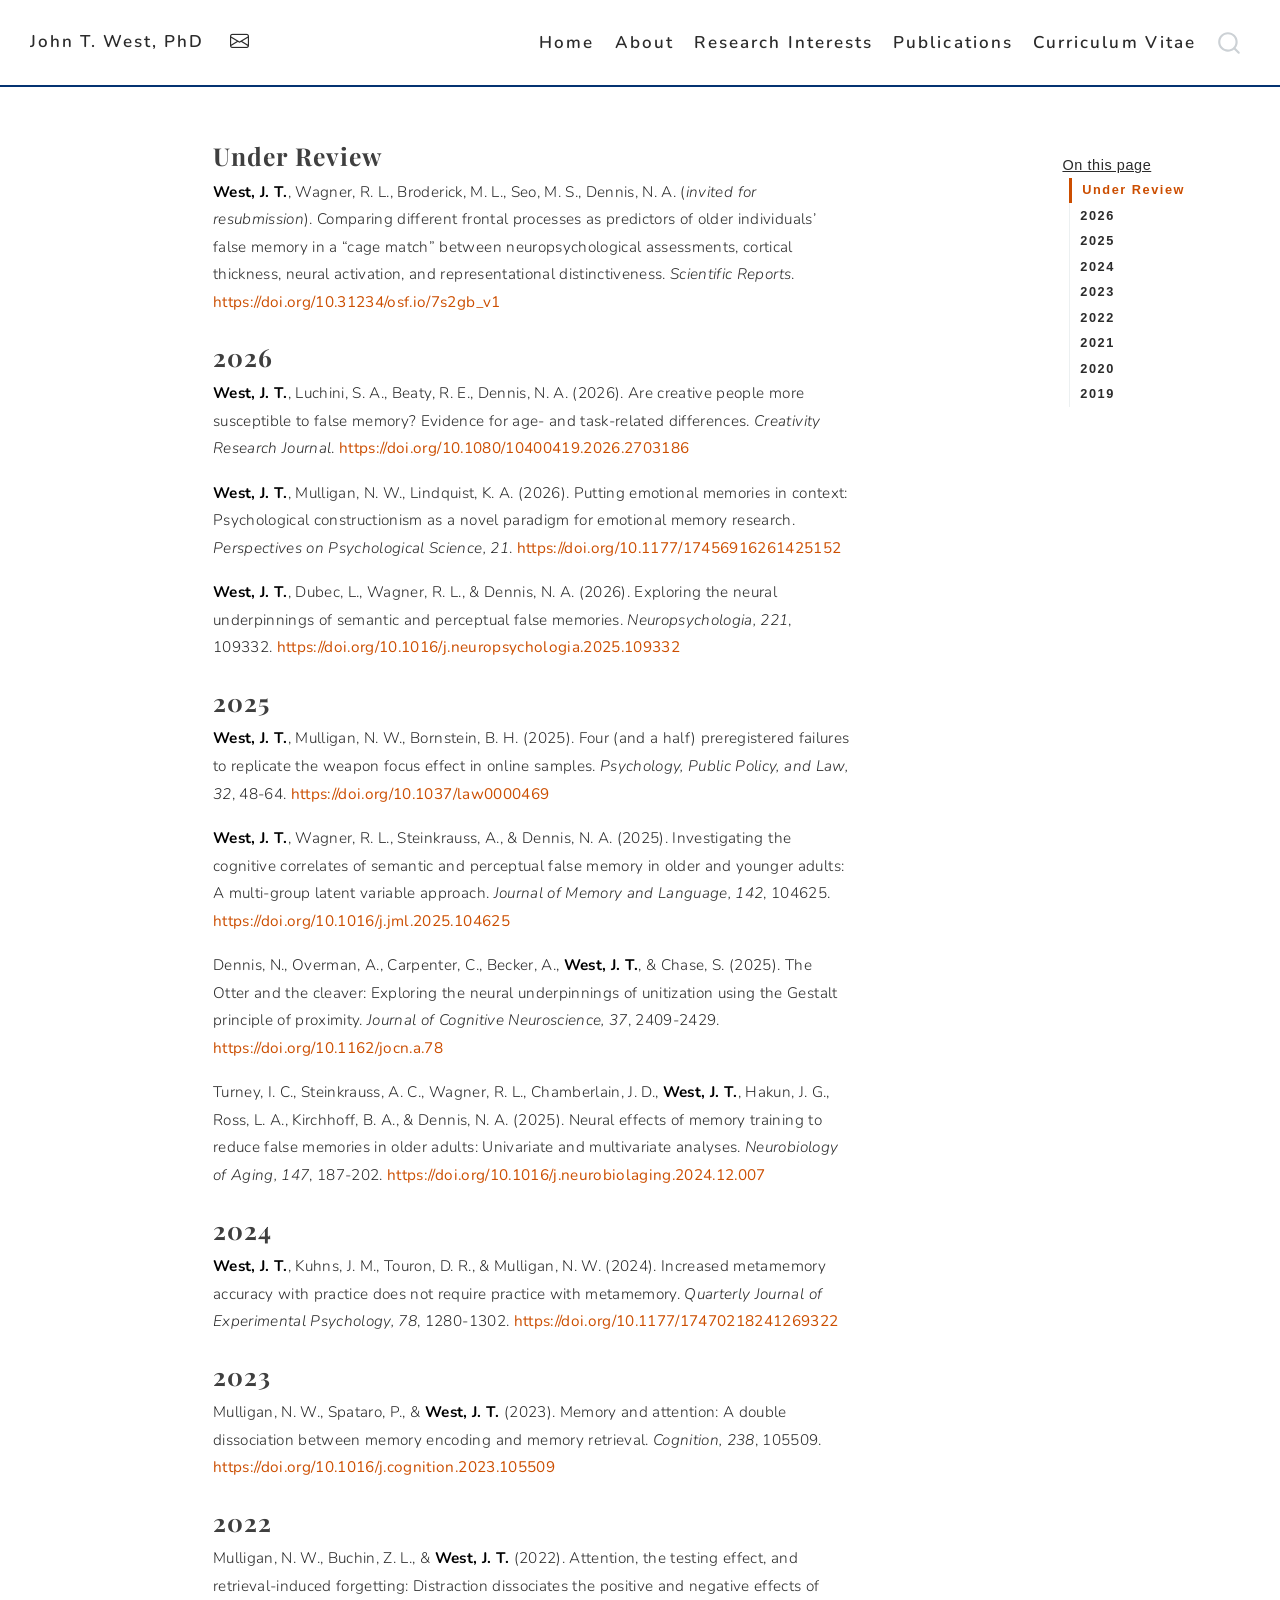
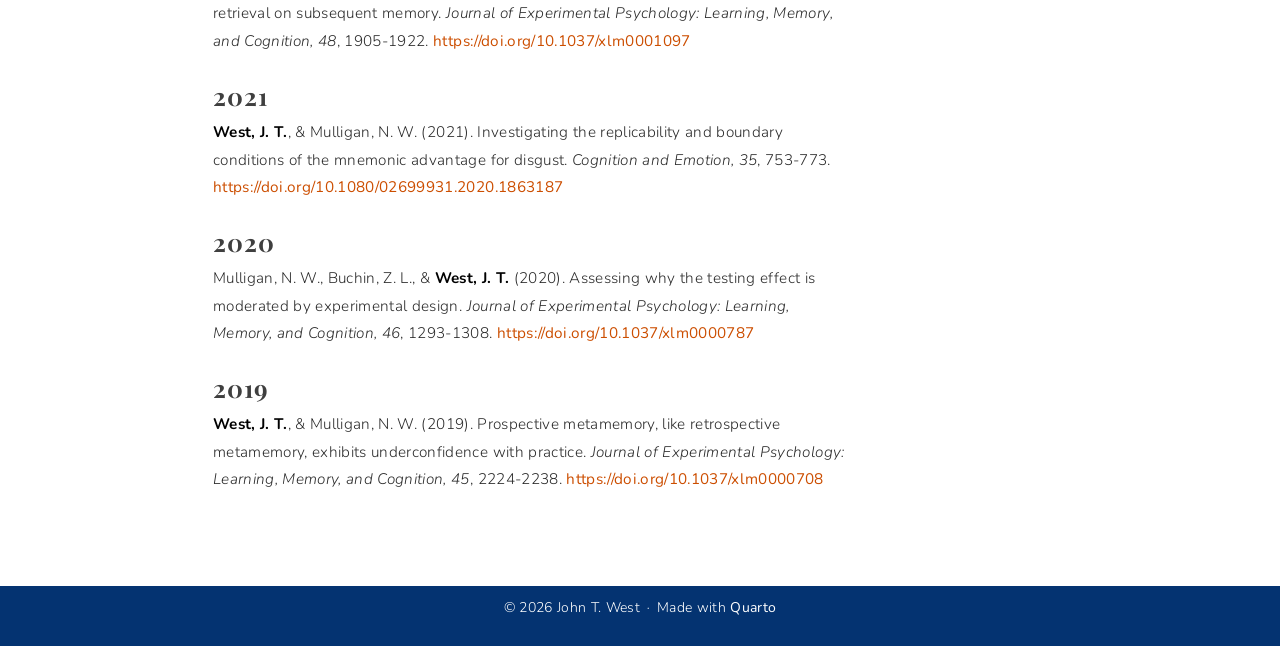
<file: docs/papers.html>
<!DOCTYPE html>
<html xmlns="http://www.w3.org/1999/xhtml" lang="en" xml:lang="en"><head>

<meta charset="utf-8">
<meta name="generator" content="quarto-1.10.18">

<meta name="viewport" content="width=device-width, initial-scale=1.0, user-scalable=yes">


<title>papers – John T. West, PhD</title>
<style>
/* Default styles provided by pandoc.
** See https://pandoc.org/MANUAL.html#variables-for-html for config info.
*/
span.smallcaps{font-variant: small-caps;}
div.columns{display: flex; gap: 1.5em;}
div.column{flex: auto;}
@media screen {
div.columns{gap: min(4vw, 1.5em);}
div.column{overflow-x: auto;}
}
div.hanging-indent{margin-left: 1.5em; text-indent: -1.5em;}
ul.task-list{list-style: none;}
ul.task-list li input[type="checkbox"] {
  width: 0.8em;
  margin: 0 0.8em 0.2em -1em; /* quarto-specific, see https://github.com/quarto-dev/quarto-cli/issues/4556 */ 
  vertical-align: middle;
}
</style>


<script src="site_libs/quarto-nav/quarto-nav.js"></script>
<script src="site_libs/quarto-nav/headroom.min.js"></script>
<script src="site_libs/clipboard/clipboard.min.js"></script>
<script src="site_libs/quarto-search/autocomplete.umd.js"></script>
<script src="site_libs/quarto-search/fuse.min.js"></script>
<script src="site_libs/quarto-search/quarto-search.js"></script>
<meta name="quarto:offset" content="./">
<script src="site_libs/quarto-html/quarto.js" type="module"></script>
<script src="site_libs/quarto-html/tabsets/tabsets.js" type="module"></script>
<script src="site_libs/quarto-html/popper.min.js"></script>
<script src="site_libs/quarto-html/tippy.umd.min.js"></script>
<script src="site_libs/quarto-html/anchor.min.js"></script>
<link href="site_libs/quarto-html/tippy.css" rel="stylesheet">
<link href="site_libs/quarto-html/quarto-syntax-highlighting-64a204ab8560d761af7679ceaba22944.css" rel="stylesheet" id="quarto-text-highlighting-styles">
<script src="site_libs/bootstrap/bootstrap.min.js"></script>
<link href="site_libs/bootstrap/bootstrap-icons.css" rel="stylesheet">
<link href="site_libs/bootstrap/bootstrap-8e6b26d003afc90dbb8a5f164852d6d5.min.css" rel="stylesheet" append-hash="true" id="quarto-bootstrap" data-mode="light">
<script id="quarto-search-options" type="application/json">{
  "location": "navbar",
  "copy-button": false,
  "collapse-after": 3,
  "panel-placement": "end",
  "type": "overlay",
  "limit": 50,
  "keyboard-shortcut": [
    "f",
    "/",
    "s"
  ],
  "show-item-context": false,
  "language": {
    "search-no-results-text": "No results",
    "search-matching-documents-text": "matching documents",
    "search-copy-link-title": "Copy link to search",
    "search-hide-matches-text": "Hide additional matches",
    "search-more-match-text": "more match in this document",
    "search-more-matches-text": "more matches in this document",
    "search-clear-button-title": "Clear",
    "search-text-placeholder": "",
    "search-detached-cancel-button-title": "Cancel",
    "search-submit-button-title": "Submit",
    "search-label": "Search"
  }
}</script>


<link rel="stylesheet" href="styles.css">
<link rel="stylesheet" href="papers.css">
</head>

<body class="nav-fixed quarto-light">

<div id="quarto-search-results"></div>
  <header id="quarto-header" class="headroom fixed-top">
    <nav class="navbar navbar-expand-lg " data-bs-theme="dark">
      <div class="navbar-container container-fluid">
      <div class="navbar-brand-container mx-auto">
    <a class="navbar-brand" href="./index.html">
    <span class="navbar-title">John T. West, PhD</span>
    </a>
  </div>
            <div id="quarto-search" class="" title="Search"></div>
          <button class="navbar-toggler" type="button" data-bs-toggle="collapse" data-bs-target="#navbarCollapse" aria-controls="navbarCollapse" role="menu" aria-expanded="false" aria-label="Toggle navigation" onclick="if (window.quartoToggleHeadroom) { window.quartoToggleHeadroom(); }">
  <span class="navbar-toggler-icon"></span>
</button>
          <div class="collapse navbar-collapse" id="navbarCollapse">
            <ul class="navbar-nav navbar-nav-scroll me-auto">
  <li class="nav-item compact">
    <a class="nav-link" href="mailto:jwest@gettysburg.edu"> <i class="bi bi-envelope" role="img">
</i> 
<span class="menu-text"></span></a>
  </li>  
</ul>
            <ul class="navbar-nav navbar-nav-scroll ms-auto">
  <li class="nav-item">
    <a class="nav-link" href="./index.html"> 
<span class="menu-text">Home</span></a>
  </li>  
  <li class="nav-item">
    <a class="nav-link" href="./about.html"> 
<span class="menu-text">About</span></a>
  </li>  
  <li class="nav-item">
    <a class="nav-link" href="./research.html"> 
<span class="menu-text">Research Interests</span></a>
  </li>  
  <li class="nav-item">
    <a class="nav-link active" href="./papers.html" aria-current="page"> 
<span class="menu-text">Publications</span></a>
  </li>  
  <li class="nav-item">
    <a class="nav-link" href="./cv/Curriculum Vitae - John West.pdf" target="_blank"> 
<span class="menu-text">Curriculum Vitae</span></a>
  </li>  
</ul>
          </div> <!-- /navcollapse -->
            <div class="quarto-navbar-tools">
</div>
      </div> <!-- /container-fluid -->
    </nav>
</header>
<!-- content -->
<div id="quarto-content" class="quarto-container page-columns page-rows-contents page-layout-full page-navbar">
<!-- sidebar -->
<!-- margin-sidebar -->
    <div id="quarto-margin-sidebar" class="sidebar margin-sidebar">
        <nav id="TOC" role="doc-toc" class="toc-active">
    <h2 id="toc-title">On this page</h2>
   
  <ul>
  <li><a href="#under-review" id="toc-under-review" class="nav-link active" data-scroll-target="#under-review">Under Review</a></li>
  <li><a href="#section" id="toc-section" class="nav-link" data-scroll-target="#section">2026</a></li>
  <li><a href="#section-1" id="toc-section-1" class="nav-link" data-scroll-target="#section-1">2025</a></li>
  <li><a href="#section-2" id="toc-section-2" class="nav-link" data-scroll-target="#section-2">2024</a></li>
  <li><a href="#section-3" id="toc-section-3" class="nav-link" data-scroll-target="#section-3">2023</a></li>
  <li><a href="#section-4" id="toc-section-4" class="nav-link" data-scroll-target="#section-4">2022</a></li>
  <li><a href="#section-5" id="toc-section-5" class="nav-link" data-scroll-target="#section-5">2021</a></li>
  <li><a href="#section-6" id="toc-section-6" class="nav-link" data-scroll-target="#section-6">2020</a></li>
  <li><a href="#section-7" id="toc-section-7" class="nav-link" data-scroll-target="#section-7">2019</a></li>
  </ul>
</nav>
    </div>
<!-- main -->
<main class="content column-page-left" id="quarto-document-content"><header id="title-block-header" class="quarto-title-block"></header>




<section id="under-review" class="level3">
<h3 class="anchored" data-anchor-id="under-review">Under Review</h3>
<p><strong>West, J. T.</strong>, Wagner, R. L., Broderick, M. L., Seo, M. S., Dennis, N. A. (<em>invited for resubmission</em>). Comparing different frontal processes as predictors of older individuals’ false memory in a “cage match” between neuropsychological assessments, cortical thickness, neural activation, and representational distinctiveness. <em>Scientific Reports</em>. <a href="https://doi.org/10.31234/osf.io/7s2gb_v1" target="_blank">https://doi.org/10.31234/osf.io/7s2gb_v1</a></p>
</section>
<section id="section" class="level3">
<h3 class="anchored" data-anchor-id="section">2026</h3>
<p><strong>West, J. T.</strong>, Luchini, S. A., Beaty, R. E., Dennis, N. A. (2026). Are creative people more susceptible to false memory? Evidence for age- and task-related differences. <em>Creativity Research Journal</em>. <a href="https://doi.org/10.1080/10400419.2026.2703186" target="_blank">https://doi.org/10.1080/10400419.2026.2703186</a></p>
<p><strong>West, J. T.</strong>, Mulligan, N. W., Lindquist, K. A. (2026). Putting emotional memories in context: Psychological constructionism as a novel paradigm for emotional memory research. <em>Perspectives on Psychological Science, 21</em>. <a href="https://doi.org/10.1177/17456916261425152" target="_blank">https://doi.org/10.1177/17456916261425152</a></p>
<p><strong>West, J. T.</strong>, Dubec, L., Wagner, R. L., &amp; Dennis, N. A. (2026). Exploring the neural underpinnings of semantic and perceptual false memories. <em>Neuropsychologia, 221</em>, 109332. <a href="https://doi.org/10.1016/j.neuropsychologia.2025.109332" target="_blank">https://doi.org/10.1016/j.neuropsychologia.2025.109332</a></p>
</section>
<section id="section-1" class="level3">
<h3 class="anchored" data-anchor-id="section-1">2025</h3>
<p><strong>West, J. T.</strong>, Mulligan, N. W., Bornstein, B. H. (2025). Four (and a half) preregistered failures to replicate the weapon focus effect in online samples. <em>Psychology, Public Policy, and Law, 32</em>, 48-64. <a href="https://doi.org/10.1037/law0000469" target="_blank">https://doi.org/10.1037/law0000469</a></p>
<p><strong>West, J. T.</strong>, Wagner, R. L., Steinkrauss, A., &amp; Dennis, N. A. (2025). Investigating the cognitive correlates of semantic and perceptual false memory in older and younger adults: A multi-group latent variable approach. <em>Journal of Memory and Language, 142</em>, 104625. <a href="https://doi.org/10.1016/j.jml.2025.104625" target="_blank">https://doi.org/10.1016/j.jml.2025.104625</a></p>
<p>Dennis, N., Overman, A., Carpenter, C., Becker, A., <strong>West, J. T.</strong>, &amp; Chase, S. (2025). The Otter and the cleaver: Exploring the neural underpinnings of unitization using the Gestalt principle of proximity. <em>Journal of Cognitive Neuroscience, 37</em>, 2409-2429. <a href="https://doi.org/10.1162/jocn.a.78" target="_blank">https://doi.org/10.1162/jocn.a.78</a></p>
<p>Turney, I. C., Steinkrauss, A. C., Wagner, R. L., Chamberlain, J. D., <strong>West, J. T.</strong>, Hakun, J. G., Ross, L. A., Kirchhoff, B. A., &amp; Dennis, N. A. (2025). Neural effects of memory training to reduce false memories in older adults: Univariate and multivariate analyses. <em>Neurobiology of Aging, 147</em>, 187-202. <a href="https://doi.org/10.1016/j.neurobiolaging.2024.12.007" target="_blank">https://doi.org/10.1016/j.neurobiolaging.2024.12.007</a></p>
</section>
<section id="section-2" class="level3">
<h3 class="anchored" data-anchor-id="section-2">2024</h3>
<p><strong>West, J. T.</strong>, Kuhns, J. M., Touron, D. R., &amp; Mulligan, N. W. (2024). Increased metamemory accuracy with practice does not require practice with metamemory. <em>Quarterly Journal of Experimental Psychology, 78</em>, 1280-1302. <a href="https://doi.org/10.1177/17470218241269322" target="_blank">https://doi.org/10.1177/17470218241269322</a></p>
</section>
<section id="section-3" class="level3">
<h3 class="anchored" data-anchor-id="section-3">2023</h3>
<p>Mulligan, N. W., Spataro, P., &amp; <strong>West, J. T.</strong> (2023). Memory and attention: A double dissociation between memory encoding and memory retrieval. <em>Cognition, 238</em>, 105509. <a href="https://doi.org/10.1016/j.cognition.2023.105509" target="_blank">https://doi.org/10.1016/j.cognition.2023.105509</a></p>
</section>
<section id="section-4" class="level3">
<h3 class="anchored" data-anchor-id="section-4">2022</h3>
<p>Mulligan, N. W., Buchin, Z. L., &amp; <strong>West, J. T.</strong> (2022). Attention, the testing effect, and retrieval-induced forgetting: Distraction dissociates the positive and negative effects of retrieval on subsequent memory. <em>Journal of Experimental Psychology: Learning, Memory, and Cognition, 48</em>, 1905-1922. <a href="https://doi.org/10.1037/xlm0001097" target="_blank">https://doi.org/10.1037/xlm0001097</a></p>
</section>
<section id="section-5" class="level3">
<h3 class="anchored" data-anchor-id="section-5">2021</h3>
<p><strong>West, J. T.</strong>, &amp; Mulligan, N. W. (2021). Investigating the replicability and boundary conditions of the mnemonic advantage for disgust. <em>Cognition and Emotion, 35</em>, 753-773. <a href="https://doi.org/10.1080/02699931.2020.1863187" target="_blank">https://doi.org/10.1080/02699931.2020.1863187</a></p>
</section>
<section id="section-6" class="level3">
<h3 class="anchored" data-anchor-id="section-6">2020</h3>
<p>Mulligan, N. W., Buchin, Z. L., &amp; <strong>West, J. T.</strong> (2020). Assessing why the testing effect is moderated by experimental design. <em>Journal of Experimental Psychology: Learning, Memory, and Cognition, 46</em>, 1293-1308. <a href="https://doi.org/10.1037/xlm0000787" target="_blank">https://doi.org/10.1037/xlm0000787</a></p>
</section>
<section id="section-7" class="level3">
<h3 class="anchored" data-anchor-id="section-7">2019</h3>
<p><strong>West, J. T.</strong>, &amp; Mulligan, N. W. (2019). Prospective metamemory, like retrospective metamemory, exhibits underconfidence with practice. <em>Journal of Experimental Psychology: Learning, Memory, and Cognition, 45</em>, 2224-2238. <a href="https://doi.org/10.1037/xlm0000708" target="_blank">https://doi.org/10.1037/xlm0000708</a></p>


</section>

</main> <!-- /main -->
<script id="quarto-html-after-body" type="application/javascript">
  window.document.addEventListener("DOMContentLoaded", function (event) {
    const icon = "";
    const anchorJS = new window.AnchorJS();
    anchorJS.options = {
      placement: 'right',
      icon: icon
    };
    anchorJS.add('.anchored');
    const isCodeAnnotation = (el) => {
      for (const clz of el.classList) {
        if (clz.startsWith('code-annotation-')) {                     
          return true;
        }
      }
      return false;
    }
    const onCopySuccess = function(e) {
      // button target
      const button = e.trigger;
      // don't keep focus
      button.blur();
      // flash "checked"
      button.classList.add('code-copy-button-checked');
      var currentTitle = button.getAttribute("title");
      button.setAttribute("title", "Copied!");
      let tooltip;
      if (window.bootstrap) {
        button.setAttribute("data-bs-toggle", "tooltip");
        button.setAttribute("data-bs-placement", "left");
        button.setAttribute("data-bs-title", "Copied!");
        tooltip = new bootstrap.Tooltip(button, 
          { trigger: "manual", 
            customClass: "code-copy-button-tooltip",
            offset: [0, -8]});
        tooltip.show();    
      }
      setTimeout(function() {
        if (tooltip) {
          tooltip.hide();
          button.removeAttribute("data-bs-title");
          button.removeAttribute("data-bs-toggle");
          button.removeAttribute("data-bs-placement");
        }
        button.setAttribute("title", currentTitle);
        button.classList.remove('code-copy-button-checked');
      }, 1000);
      // clear code selection
      e.clearSelection();
    }
    const getTextToCopy = function(trigger) {
      const outerScaffold = trigger.parentElement.cloneNode(true);
      const codeEl = outerScaffold.querySelector('code');
      for (const childEl of codeEl.children) {
        if (isCodeAnnotation(childEl)) {
          childEl.remove();
        }
      }
      return codeEl.innerText;
    }
    const clipboard = new window.ClipboardJS('.code-copy-button:not([data-in-quarto-modal])', {
      text: getTextToCopy
    });
    clipboard.on('success', onCopySuccess);
    if (window.document.getElementById('quarto-embedded-source-code-modal')) {
      const clipboardModal = new window.ClipboardJS('.code-copy-button[data-in-quarto-modal]', {
        text: getTextToCopy,
        container: window.document.getElementById('quarto-embedded-source-code-modal')
      });
      clipboardModal.on('success', onCopySuccess);
    }
      var localhostRegex = new RegExp(/^(?:http|https):\/\/localhost\:?[0-9]*\//);
      var mailtoRegex = new RegExp(/^mailto:/);
        var filterRegex = new RegExp('/' + window.location.host + '/');
      var isInternal = (href) => {
          return filterRegex.test(href) || localhostRegex.test(href) || mailtoRegex.test(href);
      }
      // Inspect non-navigation links and adorn them if external
     var links = window.document.querySelectorAll('a[href]:not(.nav-link):not(.navbar-brand):not(.toc-action):not(.sidebar-link):not(.sidebar-item-toggle):not(.pagination-link):not(.no-external):not([aria-hidden]):not(.dropdown-item):not(.quarto-navigation-tool):not(.about-link)');
      for (var i=0; i<links.length; i++) {
        const link = links[i];
        if (!isInternal(link.href)) {
          // undo the damage that might have been done by quarto-nav.js in the case of
          // links that we want to consider external
          if (link.dataset.originalHref !== undefined) {
            link.href = link.dataset.originalHref;
          }
        }
      }
    function tippyHover(el, contentFn, onTriggerFn, onUntriggerFn) {
      const config = {
        allowHTML: true,
        maxWidth: 500,
        delay: 100,
        arrow: false,
        appendTo: function(el) {
            return el.parentElement;
        },
        interactive: true,
        interactiveBorder: 10,
        theme: 'quarto',
        placement: 'bottom-start',
      };
      if (contentFn) {
        config.content = contentFn;
      }
      if (onTriggerFn) {
        config.onTrigger = onTriggerFn;
      }
      if (onUntriggerFn) {
        config.onUntrigger = onUntriggerFn;
      }
      window.tippy(el, config); 
    }
    const noterefs = window.document.querySelectorAll('a[role="doc-noteref"]');
    for (var i=0; i<noterefs.length; i++) {
      const ref = noterefs[i];
      tippyHover(ref, function() {
        // use id or data attribute instead here
        let href = ref.getAttribute('data-footnote-href') || ref.getAttribute('href');
        try { href = new URL(href).hash; } catch {}
        const id = href.replace(/^#\/?/, "");
        const note = window.document.getElementById(id);
        if (note) {
          return note.innerHTML;
        } else {
          return "";
        }
      });
    }
    const xrefs = window.document.querySelectorAll('a.quarto-xref');
    const processXRef = (id, note) => {
      // Strip column container classes
      const stripColumnClz = (el) => {
        el.classList.remove("page-full", "page-columns");
        if (el.children) {
          for (const child of el.children) {
            stripColumnClz(child);
          }
        }
      }
      stripColumnClz(note)
      if (id === null || id.startsWith('sec-')) {
        // Special case sections, only their first couple elements
        const container = document.createElement("div");
        if (note.children && note.children.length > 2) {
          container.appendChild(note.children[0].cloneNode(true));
          for (let i = 1; i < note.children.length; i++) {
            const child = note.children[i];
            if (child.tagName === "P" && child.innerText === "") {
              continue;
            } else {
              container.appendChild(child.cloneNode(true));
              break;
            }
          }
          if (window.Quarto?.typesetMath) {
            window.Quarto.typesetMath(container);
          }
          return container.innerHTML
        } else {
          if (window.Quarto?.typesetMath) {
            window.Quarto.typesetMath(note);
          }
          return note.innerHTML;
        }
      } else {
        // Remove any anchor links if they are present
        const anchorLink = note.querySelector('a.anchorjs-link');
        if (anchorLink) {
          anchorLink.remove();
        }
        if (window.Quarto?.typesetMath) {
          window.Quarto.typesetMath(note);
        }
        if (note.classList.contains("callout")) {
          return note.outerHTML;
        } else {
          return note.innerHTML;
        }
      }
    }
    for (var i=0; i<xrefs.length; i++) {
      const xref = xrefs[i];
      tippyHover(xref, undefined, function(instance) {
        instance.disable();
        let url = xref.getAttribute('href');
        let hash = undefined; 
        if (url.startsWith('#')) {
          hash = url;
        } else {
          try { hash = new URL(url).hash; } catch {}
        }
        if (hash) {
          const id = hash.replace(/^#\/?/, "");
          const note = window.document.getElementById(id);
          if (note !== null) {
            try {
              const html = processXRef(id, note.cloneNode(true));
              instance.setContent(html);
            } finally {
              instance.enable();
              instance.show();
            }
          } else {
            // See if we can fetch this
            fetch(url.split('#')[0])
            .then(res => res.text())
            .then(html => {
              const parser = new DOMParser();
              const htmlDoc = parser.parseFromString(html, "text/html");
              const note = htmlDoc.getElementById(id);
              if (note !== null) {
                const html = processXRef(id, note);
                instance.setContent(html);
              } 
            }).finally(() => {
              instance.enable();
              instance.show();
            });
          }
        } else {
          // See if we can fetch a full url (with no hash to target)
          // This is a special case and we should probably do some content thinning / targeting
          fetch(url)
          .then(res => res.text())
          .then(html => {
            const parser = new DOMParser();
            const htmlDoc = parser.parseFromString(html, "text/html");
            const note = htmlDoc.querySelector('main.content');
            if (note !== null) {
              // This should only happen for chapter cross references
              // (since there is no id in the URL)
              // remove the first header
              if (note.children.length > 0 && note.children[0].tagName === "HEADER") {
                note.children[0].remove();
              }
              const html = processXRef(null, note);
              instance.setContent(html);
            } 
          }).finally(() => {
            instance.enable();
            instance.show();
          });
        }
      }, function(instance) {
      });
    }
        let selectedAnnoteEl;
        const selectorForAnnotation = ( cell, annotation) => {
          let cellAttr = 'data-code-cell="' + cell + '"';
          let lineAttr = 'data-code-annotation="' +  annotation + '"';
          const selector = 'span[' + cellAttr + '][' + lineAttr + ']';
          return selector;
        }
        const selectCodeLines = (annoteEl) => {
          const doc = window.document;
          const targetCell = annoteEl.getAttribute("data-target-cell");
          const targetAnnotation = annoteEl.getAttribute("data-target-annotation");
          const annoteSpan = window.document.querySelector(selectorForAnnotation(targetCell, targetAnnotation));
          const lines = annoteSpan.getAttribute("data-code-lines").split(",");
          const lineIds = lines.map((line) => {
            return targetCell + "-" + line;
          })
          let top = null;
          let height = null;
          let parent = null;
          if (lineIds.length > 0) {
              //compute the position of the single el (top and bottom and make a div)
              const el = window.document.getElementById(lineIds[0]);
              top = el.offsetTop;
              height = el.offsetHeight;
              parent = el.parentElement.parentElement;
            if (lineIds.length > 1) {
              const lastEl = window.document.getElementById(lineIds[lineIds.length - 1]);
              const bottom = lastEl.offsetTop + lastEl.offsetHeight;
              height = bottom - top;
            }
            if (top !== null && height !== null && parent !== null) {
              // cook up a div (if necessary) and position it 
              let div = window.document.getElementById("code-annotation-line-highlight");
              if (div === null) {
                div = window.document.createElement("div");
                div.setAttribute("id", "code-annotation-line-highlight");
                div.style.position = 'absolute';
                parent.appendChild(div);
              }
              div.style.top = top - 2 + "px";
              div.style.height = height + 4 + "px";
              div.style.left = 0;
              let gutterDiv = window.document.getElementById("code-annotation-line-highlight-gutter");
              if (gutterDiv === null) {
                gutterDiv = window.document.createElement("div");
                gutterDiv.setAttribute("id", "code-annotation-line-highlight-gutter");
                gutterDiv.style.position = 'absolute';
                const codeCell = window.document.getElementById(targetCell);
                const gutter = codeCell.querySelector('.code-annotation-gutter');
                gutter.appendChild(gutterDiv);
              }
              gutterDiv.style.top = top - 2 + "px";
              gutterDiv.style.height = height + 4 + "px";
            }
            selectedAnnoteEl = annoteEl;
          }
        };
        const unselectCodeLines = () => {
          const elementsIds = ["code-annotation-line-highlight", "code-annotation-line-highlight-gutter"];
          elementsIds.forEach((elId) => {
            const div = window.document.getElementById(elId);
            if (div) {
              div.remove();
            }
          });
          selectedAnnoteEl = undefined;
        };
          // Handle positioning of the toggle
      window.addEventListener(
        "resize",
        throttle(() => {
          elRect = undefined;
          if (selectedAnnoteEl) {
            selectCodeLines(selectedAnnoteEl);
          }
        }, 10)
      );
      function throttle(fn, ms) {
      let throttle = false;
      let timer;
        return (...args) => {
          if(!throttle) { // first call gets through
              fn.apply(this, args);
              throttle = true;
          } else { // all the others get throttled
              if(timer) clearTimeout(timer); // cancel #2
              timer = setTimeout(() => {
                fn.apply(this, args);
                timer = throttle = false;
              }, ms);
          }
        };
      }
        // Attach click handler to the DT
        const annoteDls = window.document.querySelectorAll('dt[data-target-cell]');
        for (const annoteDlNode of annoteDls) {
          annoteDlNode.addEventListener('click', (event) => {
            const clickedEl = event.target;
            if (clickedEl !== selectedAnnoteEl) {
              unselectCodeLines();
              const activeEl = window.document.querySelector('dt[data-target-cell].code-annotation-active');
              if (activeEl) {
                activeEl.classList.remove('code-annotation-active');
              }
              selectCodeLines(clickedEl);
              clickedEl.classList.add('code-annotation-active');
            } else {
              // Unselect the line
              unselectCodeLines();
              clickedEl.classList.remove('code-annotation-active');
            }
          });
        }
    const findCites = (el) => {
      const parentEl = el.parentElement;
      if (parentEl) {
        const cites = parentEl.dataset.cites;
        if (cites) {
          return {
            el,
            cites: cites.split(' ')
          };
        } else {
          return findCites(el.parentElement)
        }
      } else {
        return undefined;
      }
    };
    var bibliorefs = window.document.querySelectorAll('a[role="doc-biblioref"]');
    for (var i=0; i<bibliorefs.length; i++) {
      const ref = bibliorefs[i];
      const citeInfo = findCites(ref);
      if (citeInfo) {
        tippyHover(citeInfo.el, function() {
          var popup = window.document.createElement('div');
          citeInfo.cites.forEach(function(cite) {
            var citeDiv = window.document.createElement('div');
            citeDiv.classList.add('hanging-indent');
            citeDiv.classList.add('csl-entry');
            var biblioDiv = window.document.getElementById('ref-' + cite);
            if (biblioDiv) {
              citeDiv.innerHTML = biblioDiv.innerHTML;
            }
            popup.appendChild(citeDiv);
          });
          return popup.innerHTML;
        });
      }
    }
  });
  </script>
</div> <!-- /content -->
<footer class="footer">
  <div class="nav-footer">
    <div class="nav-footer-left">
      &nbsp;
    </div>   
    <div class="nav-footer-center">
<p>© 2026 John T. West ∙ Made with <a href="https://quarto.org" target="_blank">Quarto</a></p>
</div>
    <div class="nav-footer-right">
      &nbsp;
    </div>
  </div>
</footer>




</body></html>
</file>
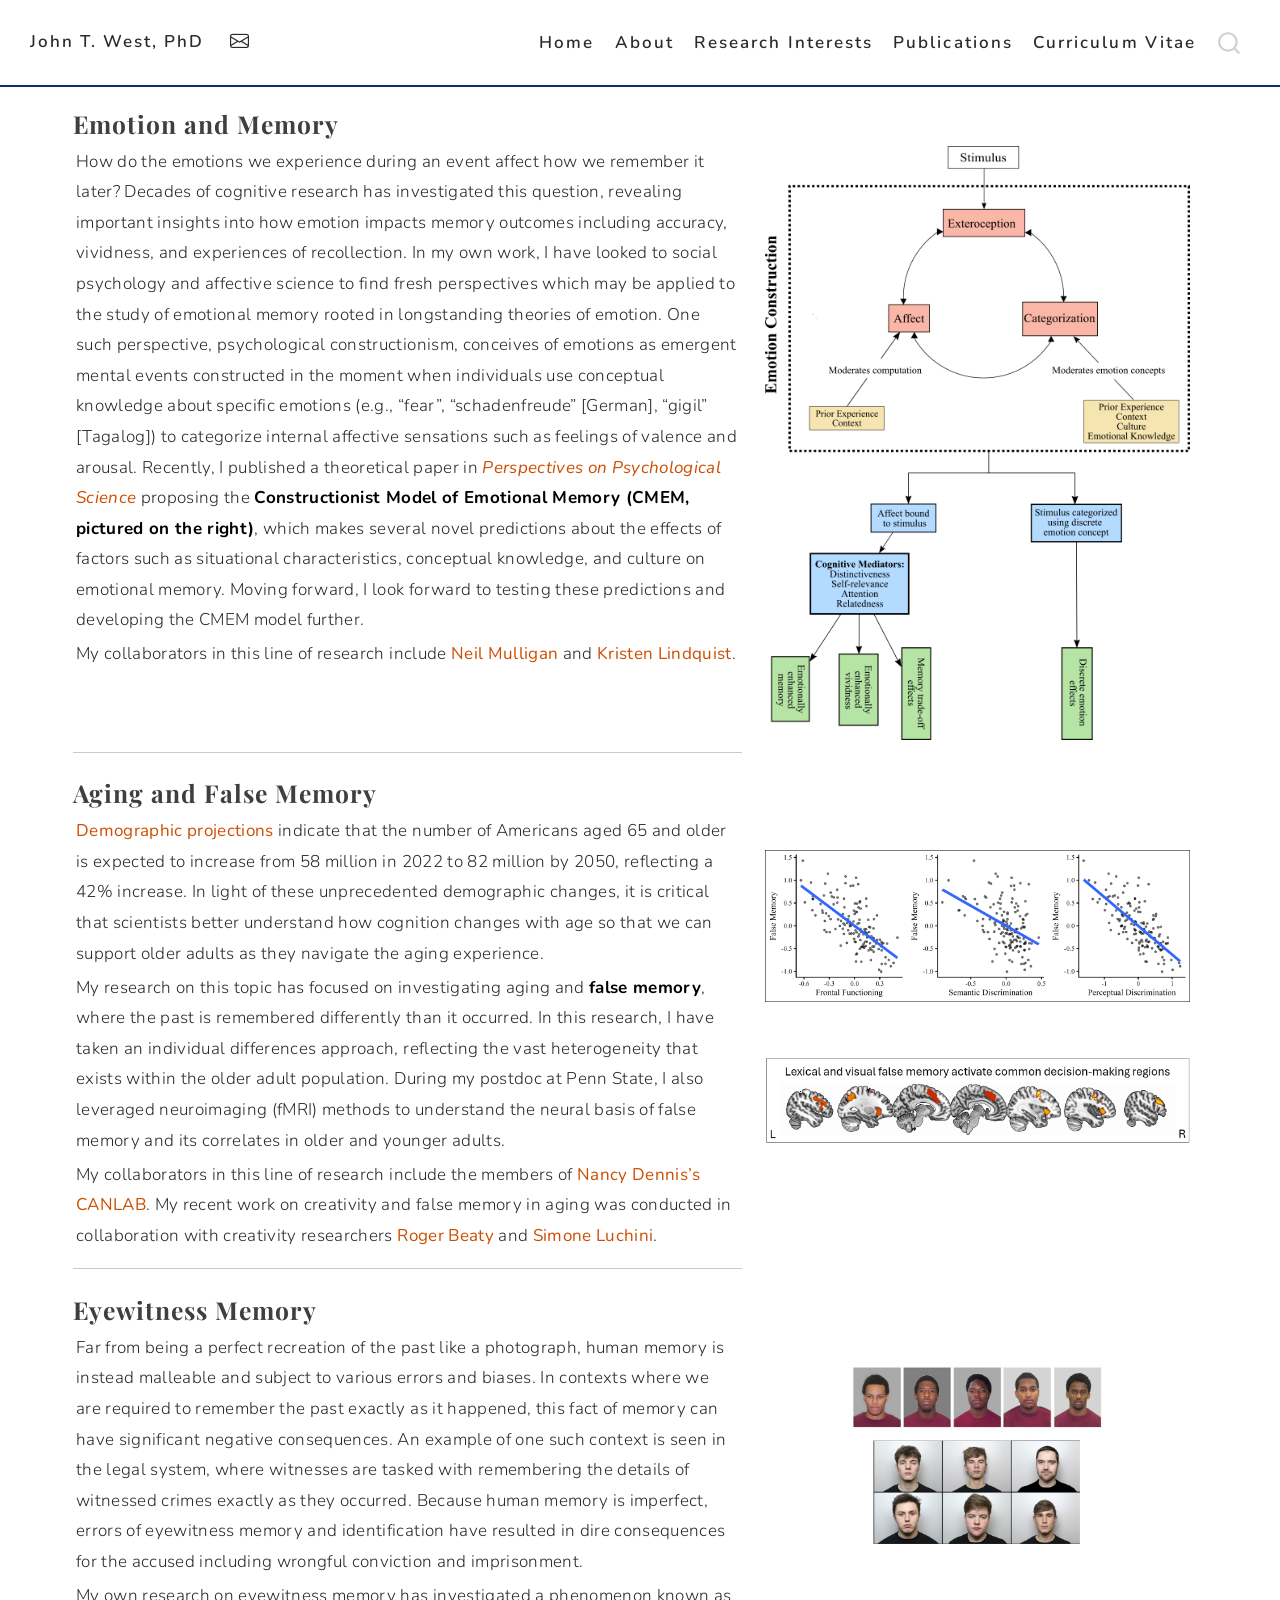
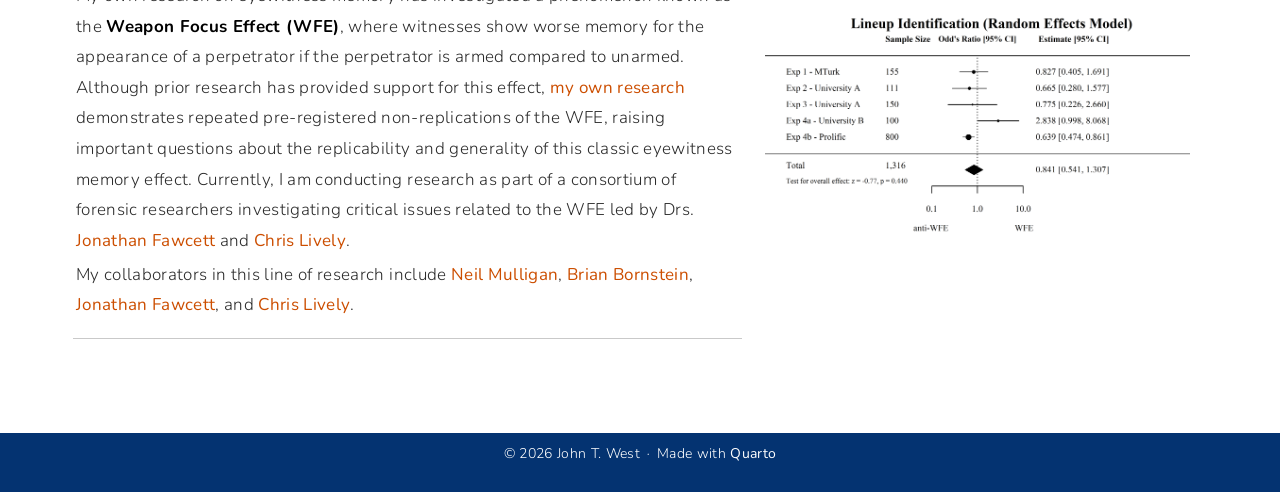
<file: docs/research.html>
<!DOCTYPE html>
<html xmlns="http://www.w3.org/1999/xhtml" lang="en" xml:lang="en"><head>

<meta charset="utf-8">
<meta name="generator" content="quarto-1.10.18">

<meta name="viewport" content="width=device-width, initial-scale=1.0, user-scalable=yes">


<title>research – John T. West, PhD</title>
<style>
/* Default styles provided by pandoc.
** See https://pandoc.org/MANUAL.html#variables-for-html for config info.
*/
span.smallcaps{font-variant: small-caps;}
div.columns{display: flex; gap: 1.5em;}
div.column{flex: auto;}
@media screen {
div.columns{gap: min(4vw, 1.5em);}
div.column{overflow-x: auto;}
}
div.hanging-indent{margin-left: 1.5em; text-indent: -1.5em;}
ul.task-list{list-style: none;}
ul.task-list li input[type="checkbox"] {
  width: 0.8em;
  margin: 0 0.8em 0.2em -1em; /* quarto-specific, see https://github.com/quarto-dev/quarto-cli/issues/4556 */ 
  vertical-align: middle;
}
</style>


<script src="site_libs/quarto-nav/quarto-nav.js"></script>
<script src="site_libs/quarto-nav/headroom.min.js"></script>
<script src="site_libs/clipboard/clipboard.min.js"></script>
<script src="site_libs/quarto-search/autocomplete.umd.js"></script>
<script src="site_libs/quarto-search/fuse.min.js"></script>
<script src="site_libs/quarto-search/quarto-search.js"></script>
<meta name="quarto:offset" content="./">
<script src="site_libs/quarto-html/quarto.js" type="module"></script>
<script src="site_libs/quarto-html/tabsets/tabsets.js" type="module"></script>
<script src="site_libs/quarto-html/popper.min.js"></script>
<script src="site_libs/quarto-html/tippy.umd.min.js"></script>
<script src="site_libs/quarto-html/anchor.min.js"></script>
<link href="site_libs/quarto-html/tippy.css" rel="stylesheet">
<link href="site_libs/quarto-html/quarto-syntax-highlighting-64a204ab8560d761af7679ceaba22944.css" rel="stylesheet" id="quarto-text-highlighting-styles">
<script src="site_libs/bootstrap/bootstrap.min.js"></script>
<link href="site_libs/bootstrap/bootstrap-icons.css" rel="stylesheet">
<link href="site_libs/bootstrap/bootstrap-8e6b26d003afc90dbb8a5f164852d6d5.min.css" rel="stylesheet" append-hash="true" id="quarto-bootstrap" data-mode="light">
<script id="quarto-search-options" type="application/json">{
  "location": "navbar",
  "copy-button": false,
  "collapse-after": 3,
  "panel-placement": "end",
  "type": "overlay",
  "limit": 50,
  "keyboard-shortcut": [
    "f",
    "/",
    "s"
  ],
  "show-item-context": false,
  "language": {
    "search-no-results-text": "No results",
    "search-matching-documents-text": "matching documents",
    "search-copy-link-title": "Copy link to search",
    "search-hide-matches-text": "Hide additional matches",
    "search-more-match-text": "more match in this document",
    "search-more-matches-text": "more matches in this document",
    "search-clear-button-title": "Clear",
    "search-text-placeholder": "",
    "search-detached-cancel-button-title": "Cancel",
    "search-submit-button-title": "Submit",
    "search-label": "Search"
  }
}</script>


<link rel="stylesheet" href="styles.css">
<link rel="stylesheet" href="research.css">
</head>

<body class="nav-fixed quarto-light">

<div id="quarto-search-results"></div>
  <header id="quarto-header" class="headroom fixed-top">
    <nav class="navbar navbar-expand-lg " data-bs-theme="dark">
      <div class="navbar-container container-fluid">
      <div class="navbar-brand-container mx-auto">
    <a class="navbar-brand" href="./index.html">
    <span class="navbar-title">John T. West, PhD</span>
    </a>
  </div>
            <div id="quarto-search" class="" title="Search"></div>
          <button class="navbar-toggler" type="button" data-bs-toggle="collapse" data-bs-target="#navbarCollapse" aria-controls="navbarCollapse" role="menu" aria-expanded="false" aria-label="Toggle navigation" onclick="if (window.quartoToggleHeadroom) { window.quartoToggleHeadroom(); }">
  <span class="navbar-toggler-icon"></span>
</button>
          <div class="collapse navbar-collapse" id="navbarCollapse">
            <ul class="navbar-nav navbar-nav-scroll me-auto">
  <li class="nav-item compact">
    <a class="nav-link" href="mailto:jwest@gettysburg.edu"> <i class="bi bi-envelope" role="img">
</i> 
<span class="menu-text"></span></a>
  </li>  
</ul>
            <ul class="navbar-nav navbar-nav-scroll ms-auto">
  <li class="nav-item">
    <a class="nav-link" href="./index.html"> 
<span class="menu-text">Home</span></a>
  </li>  
  <li class="nav-item">
    <a class="nav-link" href="./about.html"> 
<span class="menu-text">About</span></a>
  </li>  
  <li class="nav-item">
    <a class="nav-link active" href="./research.html" aria-current="page"> 
<span class="menu-text">Research Interests</span></a>
  </li>  
  <li class="nav-item">
    <a class="nav-link" href="./papers.html"> 
<span class="menu-text">Publications</span></a>
  </li>  
  <li class="nav-item">
    <a class="nav-link" href="./cv/Curriculum Vitae - John West.pdf" target="_blank"> 
<span class="menu-text">Curriculum Vitae</span></a>
  </li>  
</ul>
          </div> <!-- /navcollapse -->
            <div class="quarto-navbar-tools">
</div>
      </div> <!-- /container-fluid -->
    </nav>
</header>
<!-- content -->
<div id="quarto-content" class="quarto-container page-columns page-rows-contents page-layout-full page-navbar">
<!-- sidebar -->
<!-- margin-sidebar -->
    
<!-- main -->
<main class="content page-columns page-full column-body" id="quarto-document-content"><header id="title-block-header" class="quarto-title-block"></header>




<div class="column-page">
<div class="quarto-layout-panel" style="align-items: flex-start; gap: 2rem; padding: 1.5rem 0 0 0;" data-layout="[60, 40]">
<div class="quarto-layout-row">
<section id="emotion-and-memory" class="level3 quarto-layout-cell" style="flex-basis: 60.0%;justify-content: flex-start;">
<h3 class="anchored" data-anchor-id="emotion-and-memory">Emotion and Memory</h3>
<p>How do the emotions we experience during an event affect how we remember it later? Decades of cognitive research has investigated this question, revealing important insights into how emotion impacts memory outcomes including accuracy, vividness, and experiences of recollection. In my own work, I have looked to social psychology and affective science to find fresh perspectives which may be applied to the study of emotional memory rooted in longstanding theories of emotion. One such perspective, psychological constructionism, conceives of emotions as emergent mental events constructed in the moment when individuals use conceptual knowledge about specific emotions (e.g., “fear”, “schadenfreude” [German], “gigil” [Tagalog]) to categorize internal affective sensations such as feelings of valence and arousal. Recently, I published a theoretical paper in <a href="https://doi.org/10.1177/17456916261425152" target="_blank"><em>Perspectives on Psychological Science</em></a> proposing the <strong>Constructionist Model of Emotional Memory (CMEM, pictured on the right)</strong>, which makes several novel predictions about the effects of factors such as situational characteristics, conceptual knowledge, and culture on emotional memory. Moving forward, I look forward to testing these predictions and developing the CMEM model further.</p>
<p>My collaborators in this line of research include <a href="https://sites.google.com/view/neilmulligan/home" target="_blank">Neil Mulligan</a> and <a href="https://www.kristenalindquist.com/" target="_blank">Kristen Lindquist</a>.</p>
<p><br> <br></p>
<hr>
</section>
<div class="quarto-layout-cell" style="flex-basis: 40.0%;justify-content: center;">
<p><img src="img/CMEM diagram.png" class="img-fluid" style="width: 425px;"></p>
</div>
</div>
</div>
<div class="quarto-layout-panel" style="align-items: flex-start; gap: 2rem; padding: 1.5rem 0 0 0;" data-layout="[60, 40]">
<div class="quarto-layout-row">
<section id="aging-and-false-memory" class="level3 quarto-layout-cell" style="flex-basis: 60.0%;justify-content: flex-start;">
<h3 class="anchored" data-anchor-id="aging-and-false-memory">Aging and False Memory</h3>
<p><a href="https://www.prb.org/resource/fact-sheet-aging-in-the-united-states/" target="_blank">Demographic projections</a> indicate that the number of Americans aged 65 and older is expected to increase from 58 million in 2022 to 82 million by 2050, reflecting a 42% increase. In light of these unprecedented demographic changes, it is critical that scientists better understand how cognition changes with age so that we can support older adults as they navigate the aging experience.</p>
<p>My research on this topic has focused on investigating aging and <strong>false memory</strong>, where the past is remembered differently than it occurred. In this research, I have taken an individual differences approach, reflecting the vast heterogeneity that exists within the older adult population. During my postdoc at Penn State, I also leveraged neuroimaging (fMRI) methods to understand the neural basis of false memory and its correlates in older and younger adults.</p>
<p>My collaborators in this line of research include the members of <a href="https://canlab.la.psu.edu/" target="_blank">Nancy Dennis’s CANLAB</a>. My recent work on creativity and false memory in aging was conducted in collaboration with creativity researchers <a href="https://beatylab.la.psu.edu/" target="_blank">Roger Beaty</a> and <a href="https://www.simoneluchini.com/" target="_blank">Simone Luchini</a>.</p>
<hr>
</section>
<div class="quarto-layout-cell" style="flex-basis: 40.0%;justify-content: center;">
<p><img src="img/INDI regression plots.png" class="img-fluid" style="width: 425px; margin-top: 2rem;"></p>
<p><img src="img/FIN YA conjunction.png" class="img-fluid" style="width: 425px; margin-top: 3rem;"></p>
</div>
</div>
</div>
<div class="quarto-layout-panel" style="align-items: flex-start; gap: 2rem; padding: 1.5rem 0 0 0;" data-layout="[60, 40]">
<div class="quarto-layout-row">
<section id="eyewitness-memory" class="level3 quarto-layout-cell" style="flex-basis: 60.0%;justify-content: flex-start;">
<h3 class="anchored" data-anchor-id="eyewitness-memory">Eyewitness Memory</h3>
<p>Far from being a perfect recreation of the past like a photograph, human memory is instead malleable and subject to various errors and biases. In contexts where we are required to remember the past exactly as it happened, this fact of memory can have significant negative consequences. An example of one such context is seen in the legal system, where witnesses are tasked with remembering the details of witnessed crimes exactly as they occurred. Because human memory is imperfect, errors of eyewitness memory and identification have resulted in dire consequences for the accused including wrongful conviction and imprisonment.</p>
<p>My own research on eyewitness memory has investigated a phenomenon known as the <strong>Weapon Focus Effect (WFE)</strong>, where witnesses show worse memory for the appearance of a perpetrator if the perpetrator is armed compared to unarmed. Although prior research has provided support for this effect, <a href="https://doi.org/10.1037/law0000469" target="_blank">my own research</a> demonstrates repeated pre-registered non-replications of the WFE, raising important questions about the replicability and generality of this classic eyewitness memory effect. Currently, I am conducting research as part of a consortium of forensic researchers investigating critical issues related to the WFE led by Drs. <a href="https://neurofog.ca/" target="_blank">Jonathan Fawcett</a> and <a href="https://www.stfx.ca/faculty-staff/christopher-lively" target="_blank">Chris Lively</a>.</p>
<p>My collaborators in this line of research include <a href="https://sites.google.com/view/neilmulligan/home" target="_blank">Neil Mulligan</a>, <a href="https://search.asu.edu/profile/3606958" target="_blank">Brian Bornstein</a>, <a href="https://neurofog.ca/" target="_blank">Jonathan Fawcett</a>, and <a href="https://www.stfx.ca/faculty-staff/christopher-lively" target="_blank">Chris Lively</a>.</p>
<hr>
</section>
<div class="quarto-layout-cell" style="flex-basis: 40.0%;justify-content: center;">
<p><img src="img/Lineup photos.jpg" class="img-fluid" style="width: 425px"></p>
<p><img src="img/Lineup identification forest plot.png" class="img-fluid" style="width: 425px; margin-top: 2rem;"></p>
</div>
</div>
</div>
</div>



</main> <!-- /main -->
<script id="quarto-html-after-body" type="application/javascript">
  window.document.addEventListener("DOMContentLoaded", function (event) {
    const icon = "";
    const anchorJS = new window.AnchorJS();
    anchorJS.options = {
      placement: 'right',
      icon: icon
    };
    anchorJS.add('.anchored');
    const isCodeAnnotation = (el) => {
      for (const clz of el.classList) {
        if (clz.startsWith('code-annotation-')) {                     
          return true;
        }
      }
      return false;
    }
    const onCopySuccess = function(e) {
      // button target
      const button = e.trigger;
      // don't keep focus
      button.blur();
      // flash "checked"
      button.classList.add('code-copy-button-checked');
      var currentTitle = button.getAttribute("title");
      button.setAttribute("title", "Copied!");
      let tooltip;
      if (window.bootstrap) {
        button.setAttribute("data-bs-toggle", "tooltip");
        button.setAttribute("data-bs-placement", "left");
        button.setAttribute("data-bs-title", "Copied!");
        tooltip = new bootstrap.Tooltip(button, 
          { trigger: "manual", 
            customClass: "code-copy-button-tooltip",
            offset: [0, -8]});
        tooltip.show();    
      }
      setTimeout(function() {
        if (tooltip) {
          tooltip.hide();
          button.removeAttribute("data-bs-title");
          button.removeAttribute("data-bs-toggle");
          button.removeAttribute("data-bs-placement");
        }
        button.setAttribute("title", currentTitle);
        button.classList.remove('code-copy-button-checked');
      }, 1000);
      // clear code selection
      e.clearSelection();
    }
    const getTextToCopy = function(trigger) {
      const outerScaffold = trigger.parentElement.cloneNode(true);
      const codeEl = outerScaffold.querySelector('code');
      for (const childEl of codeEl.children) {
        if (isCodeAnnotation(childEl)) {
          childEl.remove();
        }
      }
      return codeEl.innerText;
    }
    const clipboard = new window.ClipboardJS('.code-copy-button:not([data-in-quarto-modal])', {
      text: getTextToCopy
    });
    clipboard.on('success', onCopySuccess);
    if (window.document.getElementById('quarto-embedded-source-code-modal')) {
      const clipboardModal = new window.ClipboardJS('.code-copy-button[data-in-quarto-modal]', {
        text: getTextToCopy,
        container: window.document.getElementById('quarto-embedded-source-code-modal')
      });
      clipboardModal.on('success', onCopySuccess);
    }
      var localhostRegex = new RegExp(/^(?:http|https):\/\/localhost\:?[0-9]*\//);
      var mailtoRegex = new RegExp(/^mailto:/);
        var filterRegex = new RegExp('/' + window.location.host + '/');
      var isInternal = (href) => {
          return filterRegex.test(href) || localhostRegex.test(href) || mailtoRegex.test(href);
      }
      // Inspect non-navigation links and adorn them if external
     var links = window.document.querySelectorAll('a[href]:not(.nav-link):not(.navbar-brand):not(.toc-action):not(.sidebar-link):not(.sidebar-item-toggle):not(.pagination-link):not(.no-external):not([aria-hidden]):not(.dropdown-item):not(.quarto-navigation-tool):not(.about-link)');
      for (var i=0; i<links.length; i++) {
        const link = links[i];
        if (!isInternal(link.href)) {
          // undo the damage that might have been done by quarto-nav.js in the case of
          // links that we want to consider external
          if (link.dataset.originalHref !== undefined) {
            link.href = link.dataset.originalHref;
          }
        }
      }
    function tippyHover(el, contentFn, onTriggerFn, onUntriggerFn) {
      const config = {
        allowHTML: true,
        maxWidth: 500,
        delay: 100,
        arrow: false,
        appendTo: function(el) {
            return el.parentElement;
        },
        interactive: true,
        interactiveBorder: 10,
        theme: 'quarto',
        placement: 'bottom-start',
      };
      if (contentFn) {
        config.content = contentFn;
      }
      if (onTriggerFn) {
        config.onTrigger = onTriggerFn;
      }
      if (onUntriggerFn) {
        config.onUntrigger = onUntriggerFn;
      }
      window.tippy(el, config); 
    }
    const noterefs = window.document.querySelectorAll('a[role="doc-noteref"]');
    for (var i=0; i<noterefs.length; i++) {
      const ref = noterefs[i];
      tippyHover(ref, function() {
        // use id or data attribute instead here
        let href = ref.getAttribute('data-footnote-href') || ref.getAttribute('href');
        try { href = new URL(href).hash; } catch {}
        const id = href.replace(/^#\/?/, "");
        const note = window.document.getElementById(id);
        if (note) {
          return note.innerHTML;
        } else {
          return "";
        }
      });
    }
    const xrefs = window.document.querySelectorAll('a.quarto-xref');
    const processXRef = (id, note) => {
      // Strip column container classes
      const stripColumnClz = (el) => {
        el.classList.remove("page-full", "page-columns");
        if (el.children) {
          for (const child of el.children) {
            stripColumnClz(child);
          }
        }
      }
      stripColumnClz(note)
      if (id === null || id.startsWith('sec-')) {
        // Special case sections, only their first couple elements
        const container = document.createElement("div");
        if (note.children && note.children.length > 2) {
          container.appendChild(note.children[0].cloneNode(true));
          for (let i = 1; i < note.children.length; i++) {
            const child = note.children[i];
            if (child.tagName === "P" && child.innerText === "") {
              continue;
            } else {
              container.appendChild(child.cloneNode(true));
              break;
            }
          }
          if (window.Quarto?.typesetMath) {
            window.Quarto.typesetMath(container);
          }
          return container.innerHTML
        } else {
          if (window.Quarto?.typesetMath) {
            window.Quarto.typesetMath(note);
          }
          return note.innerHTML;
        }
      } else {
        // Remove any anchor links if they are present
        const anchorLink = note.querySelector('a.anchorjs-link');
        if (anchorLink) {
          anchorLink.remove();
        }
        if (window.Quarto?.typesetMath) {
          window.Quarto.typesetMath(note);
        }
        if (note.classList.contains("callout")) {
          return note.outerHTML;
        } else {
          return note.innerHTML;
        }
      }
    }
    for (var i=0; i<xrefs.length; i++) {
      const xref = xrefs[i];
      tippyHover(xref, undefined, function(instance) {
        instance.disable();
        let url = xref.getAttribute('href');
        let hash = undefined; 
        if (url.startsWith('#')) {
          hash = url;
        } else {
          try { hash = new URL(url).hash; } catch {}
        }
        if (hash) {
          const id = hash.replace(/^#\/?/, "");
          const note = window.document.getElementById(id);
          if (note !== null) {
            try {
              const html = processXRef(id, note.cloneNode(true));
              instance.setContent(html);
            } finally {
              instance.enable();
              instance.show();
            }
          } else {
            // See if we can fetch this
            fetch(url.split('#')[0])
            .then(res => res.text())
            .then(html => {
              const parser = new DOMParser();
              const htmlDoc = parser.parseFromString(html, "text/html");
              const note = htmlDoc.getElementById(id);
              if (note !== null) {
                const html = processXRef(id, note);
                instance.setContent(html);
              } 
            }).finally(() => {
              instance.enable();
              instance.show();
            });
          }
        } else {
          // See if we can fetch a full url (with no hash to target)
          // This is a special case and we should probably do some content thinning / targeting
          fetch(url)
          .then(res => res.text())
          .then(html => {
            const parser = new DOMParser();
            const htmlDoc = parser.parseFromString(html, "text/html");
            const note = htmlDoc.querySelector('main.content');
            if (note !== null) {
              // This should only happen for chapter cross references
              // (since there is no id in the URL)
              // remove the first header
              if (note.children.length > 0 && note.children[0].tagName === "HEADER") {
                note.children[0].remove();
              }
              const html = processXRef(null, note);
              instance.setContent(html);
            } 
          }).finally(() => {
            instance.enable();
            instance.show();
          });
        }
      }, function(instance) {
      });
    }
        let selectedAnnoteEl;
        const selectorForAnnotation = ( cell, annotation) => {
          let cellAttr = 'data-code-cell="' + cell + '"';
          let lineAttr = 'data-code-annotation="' +  annotation + '"';
          const selector = 'span[' + cellAttr + '][' + lineAttr + ']';
          return selector;
        }
        const selectCodeLines = (annoteEl) => {
          const doc = window.document;
          const targetCell = annoteEl.getAttribute("data-target-cell");
          const targetAnnotation = annoteEl.getAttribute("data-target-annotation");
          const annoteSpan = window.document.querySelector(selectorForAnnotation(targetCell, targetAnnotation));
          const lines = annoteSpan.getAttribute("data-code-lines").split(",");
          const lineIds = lines.map((line) => {
            return targetCell + "-" + line;
          })
          let top = null;
          let height = null;
          let parent = null;
          if (lineIds.length > 0) {
              //compute the position of the single el (top and bottom and make a div)
              const el = window.document.getElementById(lineIds[0]);
              top = el.offsetTop;
              height = el.offsetHeight;
              parent = el.parentElement.parentElement;
            if (lineIds.length > 1) {
              const lastEl = window.document.getElementById(lineIds[lineIds.length - 1]);
              const bottom = lastEl.offsetTop + lastEl.offsetHeight;
              height = bottom - top;
            }
            if (top !== null && height !== null && parent !== null) {
              // cook up a div (if necessary) and position it 
              let div = window.document.getElementById("code-annotation-line-highlight");
              if (div === null) {
                div = window.document.createElement("div");
                div.setAttribute("id", "code-annotation-line-highlight");
                div.style.position = 'absolute';
                parent.appendChild(div);
              }
              div.style.top = top - 2 + "px";
              div.style.height = height + 4 + "px";
              div.style.left = 0;
              let gutterDiv = window.document.getElementById("code-annotation-line-highlight-gutter");
              if (gutterDiv === null) {
                gutterDiv = window.document.createElement("div");
                gutterDiv.setAttribute("id", "code-annotation-line-highlight-gutter");
                gutterDiv.style.position = 'absolute';
                const codeCell = window.document.getElementById(targetCell);
                const gutter = codeCell.querySelector('.code-annotation-gutter');
                gutter.appendChild(gutterDiv);
              }
              gutterDiv.style.top = top - 2 + "px";
              gutterDiv.style.height = height + 4 + "px";
            }
            selectedAnnoteEl = annoteEl;
          }
        };
        const unselectCodeLines = () => {
          const elementsIds = ["code-annotation-line-highlight", "code-annotation-line-highlight-gutter"];
          elementsIds.forEach((elId) => {
            const div = window.document.getElementById(elId);
            if (div) {
              div.remove();
            }
          });
          selectedAnnoteEl = undefined;
        };
          // Handle positioning of the toggle
      window.addEventListener(
        "resize",
        throttle(() => {
          elRect = undefined;
          if (selectedAnnoteEl) {
            selectCodeLines(selectedAnnoteEl);
          }
        }, 10)
      );
      function throttle(fn, ms) {
      let throttle = false;
      let timer;
        return (...args) => {
          if(!throttle) { // first call gets through
              fn.apply(this, args);
              throttle = true;
          } else { // all the others get throttled
              if(timer) clearTimeout(timer); // cancel #2
              timer = setTimeout(() => {
                fn.apply(this, args);
                timer = throttle = false;
              }, ms);
          }
        };
      }
        // Attach click handler to the DT
        const annoteDls = window.document.querySelectorAll('dt[data-target-cell]');
        for (const annoteDlNode of annoteDls) {
          annoteDlNode.addEventListener('click', (event) => {
            const clickedEl = event.target;
            if (clickedEl !== selectedAnnoteEl) {
              unselectCodeLines();
              const activeEl = window.document.querySelector('dt[data-target-cell].code-annotation-active');
              if (activeEl) {
                activeEl.classList.remove('code-annotation-active');
              }
              selectCodeLines(clickedEl);
              clickedEl.classList.add('code-annotation-active');
            } else {
              // Unselect the line
              unselectCodeLines();
              clickedEl.classList.remove('code-annotation-active');
            }
          });
        }
    const findCites = (el) => {
      const parentEl = el.parentElement;
      if (parentEl) {
        const cites = parentEl.dataset.cites;
        if (cites) {
          return {
            el,
            cites: cites.split(' ')
          };
        } else {
          return findCites(el.parentElement)
        }
      } else {
        return undefined;
      }
    };
    var bibliorefs = window.document.querySelectorAll('a[role="doc-biblioref"]');
    for (var i=0; i<bibliorefs.length; i++) {
      const ref = bibliorefs[i];
      const citeInfo = findCites(ref);
      if (citeInfo) {
        tippyHover(citeInfo.el, function() {
          var popup = window.document.createElement('div');
          citeInfo.cites.forEach(function(cite) {
            var citeDiv = window.document.createElement('div');
            citeDiv.classList.add('hanging-indent');
            citeDiv.classList.add('csl-entry');
            var biblioDiv = window.document.getElementById('ref-' + cite);
            if (biblioDiv) {
              citeDiv.innerHTML = biblioDiv.innerHTML;
            }
            popup.appendChild(citeDiv);
          });
          return popup.innerHTML;
        });
      }
    }
  });
  </script>
</div> <!-- /content -->
<footer class="footer">
  <div class="nav-footer">
    <div class="nav-footer-left">
      &nbsp;
    </div>   
    <div class="nav-footer-center">
<p>© 2026 John T. West ∙ Made with <a href="https://quarto.org" target="_blank">Quarto</a></p>
</div>
    <div class="nav-footer-right">
      &nbsp;
    </div>
  </div>
</footer>




</body></html>
</file>
<file: docs/site_libs/quarto-html/tippy.css>
.tippy-box[data-animation=fade][data-state=hidden]{opacity:0}[data-tippy-root]{max-width:calc(100vw - 10px)}.tippy-box{position:relative;background-color:#333;color:#fff;border-radius:4px;font-size:14px;line-height:1.4;white-space:normal;outline:0;transition-property:transform,visibility,opacity}.tippy-box[data-placement^=top]>.tippy-arrow{bottom:0}.tippy-box[data-placement^=top]>.tippy-arrow:before{bottom:-7px;left:0;border-width:8px 8px 0;border-top-color:initial;transform-origin:center top}.tippy-box[data-placement^=bottom]>.tippy-arrow{top:0}.tippy-box[data-placement^=bottom]>.tippy-arrow:before{top:-7px;left:0;border-width:0 8px 8px;border-bottom-color:initial;transform-origin:center bottom}.tippy-box[data-placement^=left]>.tippy-arrow{right:0}.tippy-box[data-placement^=left]>.tippy-arrow:before{border-width:8px 0 8px 8px;border-left-color:initial;right:-7px;transform-origin:center left}.tippy-box[data-placement^=right]>.tippy-arrow{left:0}.tippy-box[data-placement^=right]>.tippy-arrow:before{left:-7px;border-width:8px 8px 8px 0;border-right-color:initial;transform-origin:center right}.tippy-box[data-inertia][data-state=visible]{transition-timing-function:cubic-bezier(.54,1.5,.38,1.11)}.tippy-arrow{width:16px;height:16px;color:#333}.tippy-arrow:before{content:"";position:absolute;border-color:transparent;border-style:solid}.tippy-content{position:relative;padding:5px 9px;z-index:1}
</file>
<file: docs/site_libs/quarto-html/quarto-syntax-highlighting-64a204ab8560d761af7679ceaba22944.css>
/* quarto syntax highlight colors */
:root {
  --quarto-hl-ot-color: #003B4F;
  --quarto-hl-at-color: #657422;
  --quarto-hl-ss-color: #20794D;
  --quarto-hl-an-color: #5E5E5E;
  --quarto-hl-fu-color: #4758AB;
  --quarto-hl-st-color: #20794D;
  --quarto-hl-cf-color: #003B4F;
  --quarto-hl-op-color: #5E5E5E;
  --quarto-hl-er-color: #AD0000;
  --quarto-hl-bn-color: #AD0000;
  --quarto-hl-al-color: #AD0000;
  --quarto-hl-va-color: #111111;
  --quarto-hl-bu-color: inherit;
  --quarto-hl-ex-color: inherit;
  --quarto-hl-pp-color: #AD0000;
  --quarto-hl-in-color: #5E5E5E;
  --quarto-hl-vs-color: #20794D;
  --quarto-hl-wa-color: #5E5E5E;
  --quarto-hl-do-color: #5E5E5E;
  --quarto-hl-im-color: #00769E;
  --quarto-hl-ch-color: #20794D;
  --quarto-hl-dt-color: #AD0000;
  --quarto-hl-fl-color: #AD0000;
  --quarto-hl-co-color: #5E5E5E;
  --quarto-hl-cv-color: #5E5E5E;
  --quarto-hl-cn-color: #8f5902;
  --quarto-hl-sc-color: #5E5E5E;
  --quarto-hl-dv-color: #AD0000;
  --quarto-hl-kw-color: #003B4F;
}

/* other quarto variables */
:root {
  --quarto-font-monospace: SFMono-Regular, Menlo, Monaco, Consolas, "Liberation Mono", "Courier New", monospace;
}

/* syntax highlight based on Pandoc's rules */
pre > code.sourceCode > span {
  color: #003B4F;
}

code.sourceCode > span {
  color: #003B4F;
}

div.sourceCode,
div.sourceCode pre.sourceCode {
  color: #003B4F;
}

/* Normal */
code span {
  color: #003B4F;
}

/* Alert */
code span.al {
  color: #AD0000;
  font-style: inherit;
}

/* Annotation */
code span.an {
  color: #5E5E5E;
  font-style: inherit;
}

/* Attribute */
code span.at {
  color: #657422;
  font-style: inherit;
}

/* BaseN */
code span.bn {
  color: #AD0000;
  font-style: inherit;
}

/* BuiltIn */
code span.bu {
  font-style: inherit;
}

/* ControlFlow */
code span.cf {
  color: #003B4F;
  font-weight: bold;
  font-style: inherit;
}

/* Char */
code span.ch {
  color: #20794D;
  font-style: inherit;
}

/* Constant */
code span.cn {
  color: #8f5902;
  font-style: inherit;
}

/* Comment */
code span.co {
  color: #5E5E5E;
  font-style: inherit;
}

/* CommentVar */
code span.cv {
  color: #5E5E5E;
  font-style: italic;
}

/* Documentation */
code span.do {
  color: #5E5E5E;
  font-style: italic;
}

/* DataType */
code span.dt {
  color: #AD0000;
  font-style: inherit;
}

/* DecVal */
code span.dv {
  color: #AD0000;
  font-style: inherit;
}

/* Error */
code span.er {
  color: #AD0000;
  font-style: inherit;
}

/* Extension */
code span.ex {
  font-style: inherit;
}

/* Float */
code span.fl {
  color: #AD0000;
  font-style: inherit;
}

/* Function */
code span.fu {
  color: #4758AB;
  font-style: inherit;
}

/* Import */
code span.im {
  color: #00769E;
  font-style: inherit;
}

/* Information */
code span.in {
  color: #5E5E5E;
  font-style: inherit;
}

/* Keyword */
code span.kw {
  color: #003B4F;
  font-weight: bold;
  font-style: inherit;
}

/* Operator */
code span.op {
  color: #5E5E5E;
  font-style: inherit;
}

/* Other */
code span.ot {
  color: #003B4F;
  font-style: inherit;
}

/* Preprocessor */
code span.pp {
  color: #AD0000;
  font-style: inherit;
}

/* SpecialChar */
code span.sc {
  color: #5E5E5E;
  font-style: inherit;
}

/* SpecialString */
code span.ss {
  color: #20794D;
  font-style: inherit;
}

/* String */
code span.st {
  color: #20794D;
  font-style: inherit;
}

/* Variable */
code span.va {
  color: #111111;
  font-style: inherit;
}

/* VerbatimString */
code span.vs {
  color: #20794D;
  font-style: inherit;
}

/* Warning */
code span.wa {
  color: #5E5E5E;
  font-style: italic;
}

.prevent-inlining {
  content: "</";
}

/*# sourceMappingURL=9d8d5bb603a83b8298b89080a598c93b.css.map */
</file>
<file: docs/site_libs/quarto-contrib/fontawesome6-6.7.2/latex-fontsize.css>
.fa-tiny {
  font-size: 0.5em;
}
.fa-scriptsize {
  font-size: 0.7em;
}
.fa-footnotesize {
  font-size: 0.8em;
}
.fa-small {
  font-size: 0.9em;
}
.fa-normalsize {
  font-size: 1em;
}
.fa-large {
  font-size: 1.2em;
}
.fa-Large {
  font-size: 1.5em;
}
.fa-LARGE {
  font-size: 1.75em;
}
.fa-huge {
  font-size: 2em;
}
.fa-Huge {
  font-size: 2.5em;
}
</file>
<file: docs/site_libs/quarto-contrib/academicons-1.9.4/all.css>
/*
 *  Academicons 1.9.4 by James Walsh (https://github.com/jpswalsh) and Katja Bercic (https://github.com/katjabercic)
 *  Fonts generated using FontForge - https://fontforge.org
 *  Square icons designed to be used alongside Font Awesome square icons - https://fortawesome.github.io/Font-Awesome/
 *  Licenses - Font: SIL OFL 1.1, CSS: MIT License
 */
@font-face {
  font-family: 'Academicons';
  font-style: normal;
  font-weight: 400;
  font-display: block;
  src: url('1e21o67/academicons.eot');
  src: url('1e21o67/academicons.eot') format('embedded-opentype'),
    url('1e21o67/academicons.ttf') format('truetype'),
    url('1e21o67/academicons.woff') format('woff'),
    url('1e21o67/academicons.svg') format('svg');
}

.ai {
  font-family: 'Academicons';
  font-weight: 400;
  -moz-osx-font-smoothing: grayscale;
  -webkit-font-smoothing: antialiased;
  display: inline-block;
  font-style: normal;
  font-variant: normal;
  text-rendering: auto;
  line-height: 1;
}

.ai-academia:before {
  content: "\e9af";
}

.ai-academia-square:before {
  content: "\e93d";
}

.ai-acclaim:before {
  content: "\e92e";
}

.ai-acclaim-square:before {
  content: "\e93a";
}

.ai-acm:before {
  content: "\e93c";
}

.ai-acm-square:before {
  content: "\e95d";
}

.ai-acmdl:before {
  content: "\e96a";
}

.ai-acmdl-square:before {
  content: "\e9d3";
}

.ai-ads:before {
  content: "\e9cb";
}

.ai-ads-square:before {
  content: "\e94a";
}

.ai-africarxiv:before {
  content: "\e91b";
}

.ai-africarxiv-square:before {
  content: "\e90b";
}

.ai-archive:before {
  content: "\e955";
}

.ai-archive-square:before {
  content: "\e956";
}

.ai-arxiv:before {
  content: "\e974";
}

.ai-arxiv-square:before {
  content: "\e9a6";
}

.ai-biorxiv:before {
  content: "\e9a2";
}

.ai-biorxiv-square:before {
  content: "\e98b";
}

.ai-ceur:before {
  content: "\e96d";
}

.ai-ceur-square:before {
  content: "\e92f";
}

.ai-ciencia-vitae:before {
  content: "\e912";
}

.ai-ciencia-vitae-square:before {
  content: "\e913";
}

.ai-clarivate:before {
  content: "\e924";
}

.ai-clarivate-square:before {
  content: "\e925";
}

.ai-closed-access:before {
  content: "\e942";
}

.ai-closed-access-square:before {
  content: "\e943";
}

.ai-conversation:before {
  content: "\e94c";
}

.ai-conversation-square:before {
  content: "\e915";
}

.ai-coursera:before {
  content: "\e95f";
}

.ai-coursera-square:before {
  content: "\e97f";
}

.ai-crossref:before {
  content: "\e918";
}

.ai-crossref-square:before {
  content: "\e919";
}

.ai-cv:before {
  content: "\e9a5";
}

.ai-cv-square:before {
  content: "\e90a";
}

.ai-datacite:before {
  content: "\e91c";
}

.ai-datacite-square:before {
  content: "\e91d";
}

.ai-dataverse:before {
  content: "\e9f7";
}

.ai-dataverse-square:before {
  content: "\e9e4";
}

.ai-dblp:before {
  content: "\e94f";
}

.ai-dblp-square:before {
  content: "\e93f";
}

.ai-depsy:before {
  content: "\e97a";
}

.ai-depsy-square:before {
  content: "\e94b";
}

.ai-doi:before {
  content: "\e97e";
}

.ai-doi-square:before {
  content: "\e98f";
}

.ai-dryad:before {
  content: "\e97c";
}

.ai-dryad-square:before {
  content: "\e98c";
}

.ai-elsevier:before {
  content: "\e961";
}

.ai-elsevier-square:before {
  content: "\e910";
}

.ai-figshare:before {
  content: "\e981";
}

.ai-figshare-square:before {
  content: "\e9e7";
}

.ai-google-scholar:before {
  content: "\e9d4";
}

.ai-google-scholar-square:before {
  content: "\e9f9";
}

.ai-hal:before {
  content: "\e92c";
}

.ai-hal-square:before {
  content: "\e92d";
}

.ai-hypothesis:before {
  content: "\e95a";
}

.ai-hypothesis-square:before {
  content: "\e95b";
}

.ai-ideas-repec:before {
  content: "\e9ed";
}

.ai-ideas-repec-square:before {
  content: "\e9f8";
}

.ai-ieee:before {
  content: "\e929";
}

.ai-ieee-square:before {
  content: "\e9b9";
}

.ai-impactstory:before {
  content: "\e9cf";
}

.ai-impactstory-square:before {
  content: "\e9aa";
}

.ai-inaturalist:before {
  content: "\e900";
}

.ai-inaturalist-square:before {
  content: "\e901";
}

.ai-inpn:before {
  content: "\e902";
}

.ai-inpn-square:before {
  content: "\e903";
}

.ai-inspire:before {
  content: "\e9e9";
}

.ai-inspire-square:before {
  content: "\e9fe";
}

.ai-isidore:before {
  content: "\e936";
}

.ai-isidore-square:before {
  content: "\e954";
}

.ai-isni:before {
  content: "\e957";
}

.ai-isni-square:before {
  content: "\e958";
}

.ai-jstor:before {
  content: "\e938";
}

.ai-jstor-square:before {
  content: "\e944";
}

.ai-lattes:before {
  content: "\e9b3";
}

.ai-lattes-square:before {
  content: "\e99c";
}

.ai-mathoverflow:before {
  content: "\e9f6";
}

.ai-mathoverflow-square:before {
  content: "\e97b";
}

.ai-mendeley:before {
  content: "\e9f0";
}

.ai-mendeley-square:before {
  content: "\e9f3";
}

.ai-moodle:before {
  content: "\e907";
}

.ai-moodle-square:before {
  content: "\e908";
}

.ai-mtmt:before {
  content: "\e950";
}

.ai-mtmt-square:before {
  content: "\e951";
}

.ai-nakala:before {
  content: "\e940";
}

.ai-nakala-square:before {
  content: "\e941";
}

.ai-obp:before {
  content: "\e92a";
}

.ai-obp-square:before {
  content: "\e92b";
}

.ai-open-access:before {
  content: "\e939";
}

.ai-open-access-square:before {
  content: "\e9f4";
}

.ai-open-data:before {
  content: "\e966";
}

.ai-open-data-square:before {
  content: "\e967";
}

.ai-open-materials:before {
  content: "\e968";
}

.ai-open-materials-square:before {
  content: "\e969";
}

.ai-openedition:before {
  content: "\e946";
}

.ai-openedition-square:before {
  content: "\e947";
}

.ai-orcid:before {
  content: "\e9d9";
}

.ai-orcid-square:before {
  content: "\e9c3";
}

.ai-osf:before {
  content: "\e9ef";
}

.ai-osf-square:before {
  content: "\e931";
}

.ai-overleaf:before {
  content: "\e914";
}

.ai-overleaf-square:before {
  content: "\e98d";
}

.ai-philpapers:before {
  content: "\e98a";
}

.ai-philpapers-square:before {
  content: "\e96f";
}

.ai-piazza:before {
  content: "\e99a";
}

.ai-piazza-square:before {
  content: "\e90c";
}

.ai-preregistered:before {
  content: "\e906";
}

.ai-preregistered-square:before {
  content: "\e96b";
}

.ai-protocols:before {
  content: "\e952";
}

.ai-protocols-square:before {
  content: "\e953";
}

.ai-psyarxiv:before {
  content: "\e90e";
}

.ai-psyarxiv-square:before {
  content: "\e90f";
}

.ai-publons:before {
  content: "\e937";
}

.ai-publons-square:before {
  content: "\e94e";
}

.ai-pubmed:before {
  content: "\e99f";
}

.ai-pubmed-square:before {
  content: "\e97d";
}

.ai-pubpeer:before {
  content: "\e922";
}

.ai-pubpeer-square:before {
  content: "\e923";
}

.ai-researcherid:before {
  content: "\e91a";
}

.ai-researcherid-square:before {
  content: "\e95c";
}

.ai-researchgate:before {
  content: "\e95e";
}

.ai-researchgate-square:before {
  content: "\e99e";
}

.ai-ror:before {
  content: "\e948";
}

.ai-ror-square:before {
  content: "\e949";
}

.ai-sci-hub:before {
  content: "\e959";
}

.ai-sci-hub-square:before {
  content: "\e905";
}

.ai-scirate:before {
  content: "\e98e";
}

.ai-scirate-square:before {
  content: "\e99d";
}

.ai-scopus:before {
  content: "\e91e";
}

.ai-scopus-square:before {
  content: "\e91f";
}

.ai-semantic-scholar:before {
  content: "\e96e";
}

.ai-semantic-scholar-square:before {
  content: "\e96c";
}

.ai-springer:before {
  content: "\e928";
}

.ai-springer-square:before {
  content: "\e99b";
}

.ai-ssrn:before {
  content: "\e916";
}

.ai-ssrn-square:before {
  content: "\e917";
}

.ai-stackoverflow:before {
  content: "\e920";
}

.ai-stackoverflow-square:before {
  content: "\e921";
}

.ai-viaf:before {
  content: "\e933";
}

.ai-viaf-square:before {
  content: "\e934";
}

.ai-wiley:before {
  content: "\e926";
}

.ai-wiley-square:before {
  content: "\e927";
}

.ai-zenodo:before {
  content: "\e911";
}

.ai-zotero:before {
  content: "\e962";
}

.ai-zotero-square:before {
  content: "\e932";
}

/*  Duplication of the FontAwesome style classes using 'ai' in place of 'fa'. */
.ai-lg {
  font-size: 1.33333em;
  line-height: 0.75em;
  vertical-align: -.0667em;
}

.ai-xs {
  font-size: .75em;
}

.ai-sm {
  font-size: .875em;
}

.ai-1x {
  font-size: 1em;
}

.ai-2x {
  font-size: 2em;
}

.ai-3x {
  font-size: 3em;
}

.ai-4x {
  font-size: 4em;
}

.ai-5x {
  font-size: 5em;
}

.ai-6x {
  font-size: 6em;
}

.ai-7x {
  font-size: 7em;
}

.ai-8x {
  font-size: 8em;
}

.ai-9x {
  font-size: 9em;
}

.ai-10x {
  font-size: 10em;
}

.ai-fw {
  text-align: center;
  width: 1.25em;
}

.ai-ul {
  list-style-type: none;
  margin-left: 2.5em;
  padding-left: 0;
}

.ai-ul>li {
  position: relative;
}

.ai-li {
  left: -2em;
  position: absolute;
  text-align: center;
  width: 2em;
  line-height: inherit;
}

.ai-border {
  border: solid 0.08em #eee;
  border-radius: .1em;
  padding: .2em .25em .15em;
}

.ai-pull-left {
  float: left;
}

.ai-pull-right {
  float: right;
}

.ai.ai-pull-left {
  margin-right: .3em;
}

.ai.ai-pull-right {
  margin-right: .3em;
}

.ai-stack {
  display: inline-block;
  height: 2em;
  line-height: 2em;
  position: relative;
  vertical-align: middle;
  width: 2.5em;
}

.ai-stack-1x,
.ai-stack-2x {
  left: 0;
  position: absolute;
  text-align: center;
  width: 100%;
}

.ai-stack-1x {
  line-height: inherit;
}

.ai-stack-2x {
  font-size: 2em;
}

.ai-inverse {
  color: #fff;
}
</file>
<file: docs/site_libs/quarto-contrib/academicons-1.9.4/size.css>
.ai-tiny {
  font-size: 0.5em;
}

.ai-scriptsize {
  font-size: 0.7em;
}

.ai-footnotesize {
  font-size: 0.8em;
}

.ai-small {
  font-size: 0.9em;
}

.ai-normalsize {
  font-size: 1em;
}

.ai-large {
  font-size: 1.2em;
}

.ai-Large {
  font-size: 1.5em;
}

.ai-LARGE {
  font-size: 1.75em;
}

.ai-huge {
  font-size: 2em;
}

.ai-Huge {
  font-size: 2.5em;
}

.ai-1x {
  font-size: 1em;
}

.ai-2x {
  font-size: 2em;
}

.ai-3x {
  font-size: 3em;
}

.ai-4x {
  font-size: 4em;
}

.ai-5x {
  font-size: 5em;
}

.ai-6x {
  font-size: 6em;
}

.ai-7x {
  font-size: 7em;
}

.ai-8x {
  font-size: 8em;
}

.ai-9x {
  font-size: 9em;
}

.ai-10x {
  font-size: 10em;
}

.ai-2xs {
  font-size: 0.625em;
  line-height: 0.1em;
  vertical-align: 0.225em;
}

.ai-xs {
  font-size: 0.75em;
  line-height: 0.08333em;
  vertical-align: 0.125em;
}

.ai-sm {
  font-size: 0.875em;
  line-height: 0.07143em;
  vertical-align: 0.05357em;
}

.ai-lg {
  font-size: 1.25em;
  line-height: 0.05em;
  vertical-align: -0.075em;
}

.ai-xl {
  font-size: 1.5em;
  line-height: 0.04167em;
  vertical-align: -0.125em;
}

.ai-2xl {
  font-size: 2em;
  line-height: 0.03125em;
  vertical-align: -0.1875em;
}
</file>
<file: docs/styles.css>
@import url('https://fonts.googleapis.com/css2?family=Nunito:wght@300;400;600&family=Playfair+Display:wght@400;700&display=swap');

/* styles for text and pic columns */
.index-text h1 {
  margin-top: 0;
}

.bio-text h2 {
  margin-top: 0;
}

/* ── Body ── */
body {
  font-family: 'Nunito', sans-serif;
  font-weight: 300;
  color: #2b2b2b;
  letter-spacing: 0.02em;
  line-height: 1.8;
}

/* ── Table of contents ── */

#toc-title {
  font-family: Arial !important;
  font-size: 0.85rem !important;
  text-decoration: underline !important;
}

#quarto-margin-sidebar{
  width: 140px;
  margin-left: 11rem;
  margin-top: 3rem;
}

#quarto-margin-sidebar .nav-link{
  font-family: Arial !important;
  font-size: 0.75rem !important;
}

#quarto-margin-sidebar .nav-link.active{
  color: #CC4E00 !important;
  border-left: 3px solid #CC4E00 !important;
}

#quarto-margin-sidebar .nav-link:hover{
  color: #CC4E00 !important;
  border-left: solid #ffffff !important;
}

/* ── Headings ── */
h1, h2, h3 {
  font-family: 'Playfair Display', serif;
  font-weight: 700;
  letter-spacing: 0.04em;
}

/* ── Navbar ── */
.navbar {
  background-color: #ffffff !important;
  border-bottom: 2px solid #043371;
}

.navbar-brand:hover {
  color: #CC4E00 !important;
}

.navbar-brand, .nav-link {
  color: #2b2b2b !important;
  font-family: 'Nunito', sans-serif;
  font-weight: 600;
  letter-spacing: 0.12em;
  font-size: 1rem;
}

.nav-link:hover {
  color: #CC4E00 !important;
}

.navbar-brand img {
  max-height: 40px !important;
  height: auto;
}

/* ── Page footer ── */
.nav-footer {
  color: white !important;
}

.nav-footer a {
  color: white !important;
}

/* ── Links ── */
a {
  color: #CC4E00;
  text-decoration: none;
}

a:hover {
  text-decoration: underline;
}

/* ── Page width ── */
.page-columns {
  max-width: 900px;
  margin: 0 auto;
}
</file>
<file: docs/about.css>
@import url('https://fonts.googleapis.com/css2?family=Nunito:wght@300;400;600&family=Playfair+Display:wght@400;700&display=swap');

/* styles for text and pic columns */
.index-text h1 {
  margin-top: 0;
}

.bio-text h2 {
  margin-top: 0;
}

/* ── Body ── */
body {
  font-family: 'Nunito', sans-serif;
  font-weight: 300;
  color: #2b2b2b;
  letter-spacing: 0.02em;
  line-height: 1.8;
}

strong,
b {
  color: #000000;
  font-weight: 700;
}


/* ── Table of contents ── */

#toc-title {
  font-family: Arial !important;
  font-size: 0.85rem !important;
  text-decoration: underline !important;
}

#quarto-margin-sidebar{
  width: 140px;
  margin-left: 11rem;
  margin-top: 3rem;
}

#quarto-margin-sidebar .nav-link{
  font-family: Arial !important;
  font-size: 0.75rem !important;
}

#quarto-margin-sidebar .nav-link.active{
  color: #CC4E00 !important;
  border-left: 3px solid #CC4E00 !important;
}

#quarto-margin-sidebar .nav-link:hover{
  color: #CC4E00 !important;
  border-left: solid #ffffff !important;
}

/* ── Headings ── */
h1, h2, h3 {
  font-family: 'Playfair Display', serif;
  font-weight: 700;
  letter-spacing: 0.04em;
  margin-top: -2rem;
}

/* ── Navbar ── */
.navbar {
  background-color: #ffffff !important;
  border-bottom: 2px solid #043371;
}

.navbar-brand:hover {
  color: #CC4E00 !important;
}

.navbar-brand, .nav-link {
  color: #2b2b2b !important;
  font-family: 'Nunito', sans-serif;
  font-weight: 600;
  letter-spacing: 0.12em;
  font-size: 1rem;
}

.nav-link:hover {
  color: #CC4E00 !important;
}

.navbar-brand img {
  max-height: 40px !important;
  height: auto;
}

/* ── Page footer ── */
.nav-footer {
  color: white !important;
}

.nav-footer a {
  color: white !important;
}

/* ── Links ── */
a {
  color: #CC4E00;
  text-decoration: none;
}

a:hover {
  text-decoration: underline;
}

/* ── Page width ── */
.page-columns {
  max-width: 900px;
  margin: 0 auto;
}
</file>
<file: docs/papers.css>
@import url('https://fonts.googleapis.com/css2?family=Nunito:wght@300;400;600&family=Playfair+Display:wght@400;700&display=swap');

/* styles for bio text column */
.bio h1 {
  margin-top: 0;
}

/* ── Body ── */
body {
  font-family: 'Nunito', sans-serif;
  font-weight: 300;
  color: #2b2b2b;
  letter-spacing: 0.02em;
  line-height: 1.8;
}

#quarto-content {
  font-size: 0.9rem;
}

strong,
b {
  color: #000000;
  font-weight: 700;
}


/* ── Table of contents ── */

#toc-title {
  font-family: Arial !important;
  font-size: 0.85rem !important;
  text-decoration: underline !important;
}

#quarto-margin-sidebar{
  width: 140px;
  margin-left: 11rem;
  margin-top: 3rem;
}

#quarto-margin-sidebar .nav-link{
  font-family: Arial !important;
  font-size: 0.75rem !important;
}

#quarto-margin-sidebar .nav-link.active{
  color: #CC4E00 !important;
  border-left: 3px solid #CC4E00 !important;
}

#quarto-margin-sidebar .nav-link:hover{
  color: #CC4E00 !important;
  border-left: solid #ffffff !important;
}

/* ── Headings ── */
h1, h2, h3 {
  font-family: 'Playfair Display', serif;
  font-weight: 700;
  letter-spacing: 0.04em;
}

/* ── Navbar ── */
.navbar {
  background-color: #ffffff !important;
  border-bottom: 2px solid #043371;
}

.navbar-brand:hover {
  color: #CC4E00 !important;
}

.navbar-brand, .nav-link {
  color: #2b2b2b !important;
  font-family: 'Nunito', sans-serif;
  font-weight: 600;
  letter-spacing: 0.12em;
  font-size: 1rem;
}

.nav-link:hover {
  color: #CC4E00 !important;
}

.navbar-brand img {
  max-height: 40px !important;
  height: auto;
}

/* ── Page footer ── */
.nav-footer {
  color: white !important;
}

.nav-footer a {
  color: white !important;
}

/* ── Links ── */
a {
  color: #CC4E00;
  text-decoration: none;
}

a:hover {
  text-decoration: underline;
}

/* ── Page width ── */
.page-columns {
  max-width: 900px;
  margin: 0 auto;
}
</file>
<file: docs/research.css>
@import url('https://fonts.googleapis.com/css2?family=Nunito:wght@300;400;600&family=Playfair+Display:wght@400;700&display=swap');

/* styles for text and pic columns */
.index-text h1 {
  margin-top: 0;
}

/* ── Body ── */
body {
  font-family: 'Nunito', sans-serif;
  font-weight: 300;
  color: #2b2b2b;
  letter-spacing: 0.02em;
  line-height: 1.8;
  margin-left: 0rem;
}

#quarto-content {
  font-size: 1rem;
}

strong,
b {
  color: #000000;
  font-weight: 700;
}

#quarto-document-content img {
  max-width: none !important;
}

#quarto-document-content {
  max-width: 2000px !important;
}

.page-columns {
  max-width: 2000px;
  margin: 0 auto;
}

/* ── Headings ── */
h1, h2, h3 {
  font-family: 'Playfair Display', serif;
  font-weight: 700;
  letter-spacing: 0.04em;
  margin-top: -2rem;
}

/* ── Navbar ── */
.navbar {
  background-color: #ffffff !important;
  border-bottom: 2px solid #043371;
}

.navbar-brand:hover {
  color: #CC4E00 !important;
}

.navbar-brand, .nav-link {
  color: #2b2b2b !important;
  font-family: 'Nunito', sans-serif;
  font-weight: 600;
  letter-spacing: 0.12em;
  font-size: 1rem;
}

.nav-link:hover {
  color: #CC4E00 !important;
}

.navbar-brand img {
  max-height: 40px !important;
  height: auto;
}

/* ── Page footer ── */
.nav-footer {
  color: white !important;
}

.nav-footer a {
  color: white !important;
}

/* ── Links ── */
a {
  color: #CC4E00;
  text-decoration: none;
}

a:hover {
  text-decoration: underline;
}
</file>
